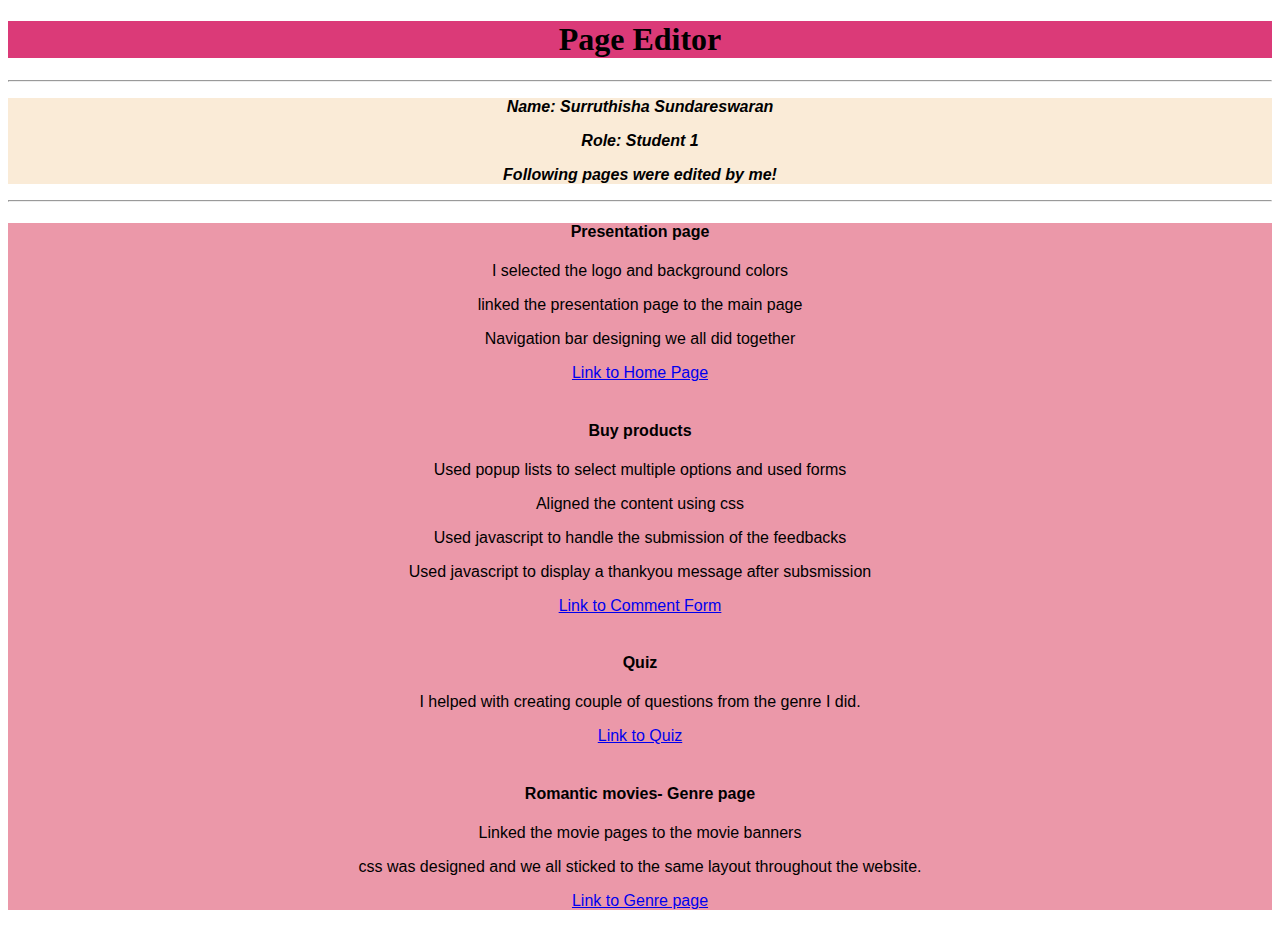
<file: Student_1/page_editor.html>
<!DOCTYPE html>
<html>
    <head>
        <title>Page Editor| Student 2</title>
        <style>
            body{
                text-align: center;
            }

            .content{
                background-color: rgb(235, 152, 169);
                font-family:'Segoe UI', Tahoma, Geneva, Verdana, sans-serif;
            }

            .intro{
                font-family: Arial, Helvetica, sans-serif;
                background-color: antiquewhite;
               
            }



        </style>
    </head>
    <body>
        <h1 style="background-color: rgb(219, 58, 120); font-family:'Times New Roman', Times, serif; ">Page Editor</h1>
        <hr></hr>
    <div class="intro">

       <b><i>
        <p>Name: Surruthisha Sundareswaran</p>
        <p>Role: Student 1</p>
        <p>Following pages were edited by me!</p>
        </i></b>

    </div>
        <hr></hr>

        <div class="content">
            <h4>Presentation page</h4>
            <p>I selected the logo and background colors</p>
            <p>linked the presentation page to the main page</p>
            <p>Navigation bar designing we all did together</p>
            <a href="#">Link to Home Page</a>
            <br>

            <br><h4>Buy products</h4>
            <p>Used popup lists to select multiple options and used forms</p>
            <p>Aligned the content using css</p>
            <p>Used javascript to handle the submission of the feedbacks</p>
            <p>Used javascript to display a thankyou message after subsmission</p>
            <a href="#">Link to Comment Form</a>
            <br>

            <br><h4>Quiz</h4>
            <p>I helped with creating couple of questions from the genre I did.</p>
            <a href="#">Link to Quiz</a>
            <br>

            <br><h4>Romantic movies- Genre page</h4>
            <p>Linked the movie pages to the movie banners</p>
            <p>css was designed and we all sticked to the same layout throughout the website.</p>
            <a href="#">Link to Genre page</a>  
            <br>

        </div>

    
    </body>
</html>
</file>
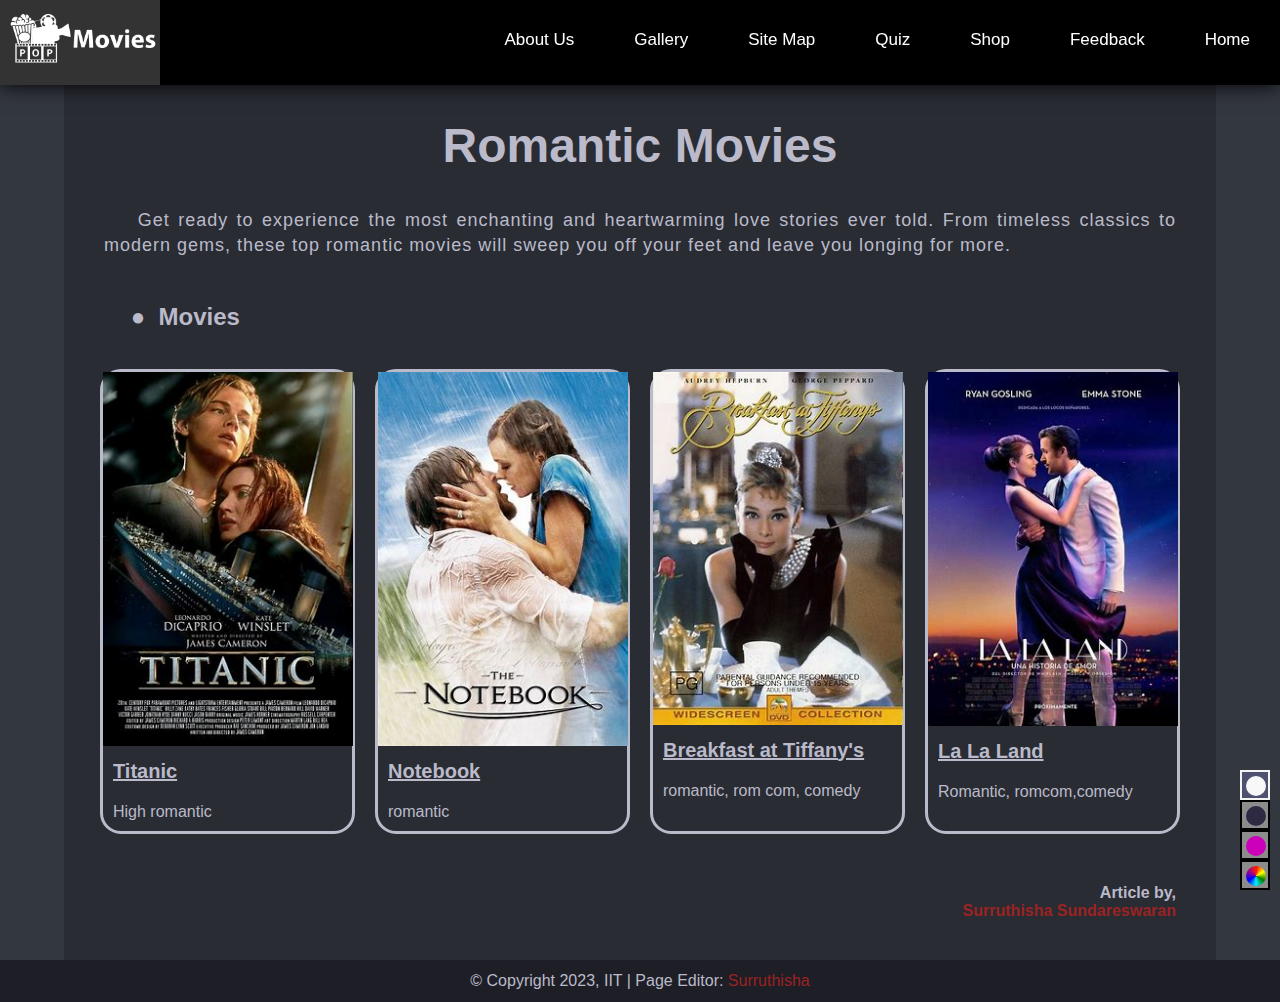
<file: Student_1/genre page folder/content.html>
<!doctype html>
<html>
<head>
	<meta charset="utf-8">
	<meta name="viewport" content="width=device-width, initial-scale=1.0">
    <title>Fantasy Movies</title>
    <link rel="icon" type="image/x-icon" href="../favicon.png">
	<link rel="stylesheet" type="text/css" href="style.css">
    <!-- Load an icon library to show a hamburger menu (bars) on small screens -->
	<link rel="stylesheet" href="https://cdnjs.cloudflare.com/ajax/libs/font-awesome/4.7.0/css/font-awesome.min.css">
</head>
<body data-theme="dark">
	<div class="topnav" id="myTopnav">
        <a class="topnav-logo" href="../index.html">
            <img style="max-height: 80px; padding: 0;" alt="logo" src= "../nav_bar_logo.png"></a>
        <a href="../../Student_2/homepage and feedback/Home.html">Home</a>
        <a href="../../Student_2/homepage and feedback/Feedback.html">Feedback</a>
        <a href="../shop/shop.html">Shop</a>
        <a href="../../Student_3/Quiz_details.html">Quiz</a>
        <a href="../../Student_4/Sitemap.html">Site Map</a>  
        <a href="../../Student_4/gallery.html">Gallery</a>
        <a href="../../Student_3/About_Us.html">About Us</a>   
        <a href="javascript:void(0);" class="icon" onclick="menuMobile()">
        <i class="fa fa-bars"></i>
        </a>
	</div>
	<div class="background">
	  <div class="container">
        <p><br></p><h1>Romantic  Movies</h1>
            <div class="parah"><br>
                &nbsp;&nbsp;&nbsp;&nbsp;Get ready to experience the most enchanting and heartwarming love stories ever told. From timeless classics to modern gems, these top  romantic movies will sweep you off your feet and leave you longing for more.
                <br><br>
            </div>
            <h2>&nbsp;&nbsp;&nbsp; ● &nbsp;Movies</h2><br>
        <div class="img-container">
            <div class="banner"> 
                <a href="../titanic movie content page/titanic.html"><img src="OIP.jpeg" alt="" width="250">
                <p style="font-size: 20px; font-weight: bold;">Titanic</p></a>
                <p>High romantic </p>
            </div>
            <div class="banner">
                <a href="../notebook movie content page/notebookcontent.html"><img src="notebook.jpeg" alt="" width="250">
                <p style="font-size: 20px; font-weight: bold;">Notebook</p></a>
                <p>romantic</p>
            </div>
            <div class="banner">
                <a href="../breakfast at Tiffany movie content page/breakfastatttiff.html"><img src="Tiffany.jpeg" alt="" width="250">
                <p style="font-size: 20px; font-weight: bold;">Breakfast at Tiffany's</p></a>
                <p>romantic, rom com, comedy</p>
            </div>
            <div class="banner">
                <a href="../lalaland movie content page/lalalandcontent.html"> <img src="laaaaa.jpeg" alt="xx" width="250">
                <p style="font-size: 20px; font-weight: bold;">La La Land</p></a>
                <p>Romantic, romcom,comedy</p>
            </div>
        </div>      
    <p style="text-align: right; font-weight: bold; padding: inherit;">Article by,<br><a style="text-decoration: none; color: #9B2323;" href="../page_editor.html">Surruthisha Sundareswaran</a></p>
    </div>
</div>
        <footer>
        <p>&copy; Copyright 2023, IIT | Page Editor: <a style="text-decoration: none; color: #9B2323;" href="../page_editor.html">Surruthisha</a></p>
    </footer>

	<!-- Theme switcher -->
    <div class="theme-switcher">
        <input class="input-theme" type="radio" id="switcher-light" name="theme-switcher" value="light" checked>
        <label class="theme-label" for="switcher-light">Light</label>
        <input  class="input-theme" type="radio" id="switcher-dark" name="theme-switcher" value="dark">
        <label class="theme-label" for="switcher-dark">Dark</label>
        <input  class="input-theme" type="radio" id="switcher-colorful" name="theme-switcher" value="colorful">
        <label class="theme-label" for="switcher-colorful">Colorful</label>
        <input  class="input-theme" type="radio" id="switcher-random" name="theme-switcher" value="random">
        <label class="theme-label" for="switcher-random">Random</label>
    </div>
    <script src="script.js"></script> 
</body>
</html>
</file>
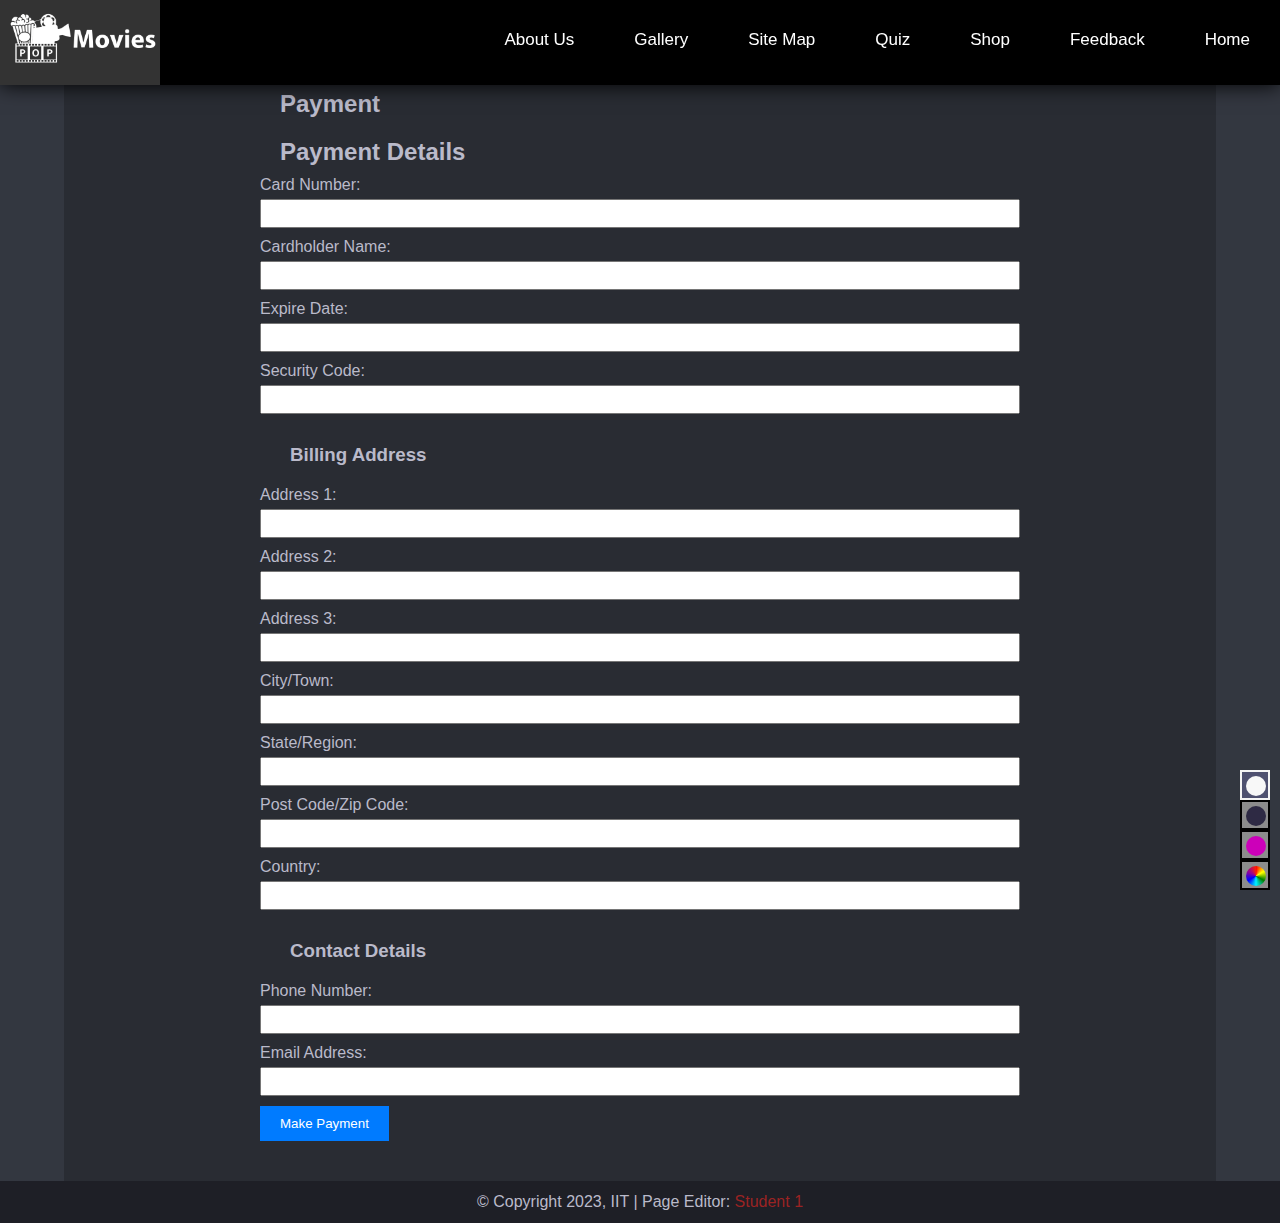
<file: Student_1/shop/payment.html>
<!doctype html>
<html>
<head>
    <meta charset="utf-8">
    <meta name="viewport" content="width=device-width, initial-scale=1.0">
    <title>Pop Movies Merch Store - Order Summary</title>
    <link rel="icon" type="image/x-icon" href="../favicon.png">
    <link rel="stylesheet" type="text/css" href="style.css">
  <style>
    /* Your existing CSS styles here */

    /* Additional styles for the form page */
    .form-container {
      max-width: 800px;
      margin: 0 auto;
      text-align: left;
      padding: 20px;
    }

    .form-container h2 {
      margin-bottom: 10px;
    }

    .form-container label {
      display: block;
      margin-bottom: 5px;
    }

    .form-container input[type="text"],
    .form-container input[type="number"],
    .form-container input[type="email"] {
      width: 100%;
      padding: 5px;
      margin-bottom: 10px;
    }

    .form-container button {
      background-color: #007bff;
      color: white;
      border: none;
      padding: 10px 20px;
      cursor: pointer;
    }

    .form-container .popup {
      display: inline-block;
      position: relative;
    }

    .form-container .popup-content {
      display: none;
      position: absolute;
      z-index: 1;
      top: 20px;
      left: 0;
      background-color: #f9f9f9;
      min-width: 200px;
      padding: 10px;
    }

    .form-container .popup:hover .popup-content {
      display: block;
    }
  </style>
    
</head>
<body data-theme="dark">
  <div class="topnav" id="myTopnav">
        <a class="topnav-logo" href="../index.html">
            <img style="max-height: 80px; padding: 0;" alt="logo" src= "../nav_bar_logo.png"></a>
        <a href="../../Student_2/homepage and feedback/Home.html">Home</a>
        <a href="../../Student_2/homepage and feedback/Feedback.html">Feedback</a>
        <a href="../shop/shop.html">Shop</a>
        <a href="../../Student_3/Quiz_details.html">Quiz</a>
        <a href="../../Student_4/Sitemap.html">Site Map</a>  
        <a href="../../Student_4/gallery.html">Gallery</a>
        <a href="../../Student_3/About_Us.html">About Us</a>    
        <a href="javascript:void(0);" class="icon" onclick="menuMobile()">
        <i class="fa fa-bars"></i>
        </a>
	</div>
    <div class="background">
        <!--go to top-->
        <button onclick="topFunction()" id="toTopBtn" title="Go to top">&#129093;</button>
      <div class="container">
          <div class="form-container">
              <h2>Payment</h2>
              <h2 style="margin-top: 20px;">Payment Details</h2>
              <form>
                  <label for="cardNumber">Card Number:</label>
                  <input type="text" id="cardNumber" required>
                  
                  <label for="cardholderName">Cardholder Name:</label>
                  <input type="text" id="cardholderName" required>
                  
                  <label for="expireDate">Expire Date:</label>
                  <input type="text" id="expireDate" required>
                  
                  <label for="securityCode">Security Code:</label>
                  <input type="text" id="securityCode" required>
                  
                  <h3 style="margin-top: 20px;">Billing Address</h3>
                  <label for="address1">Address 1:</label>
                  <input type="text" id="address1" required>
                  
                  <label for="address2">Address 2:</label>
                  <input type="text" id="address2">
                  
                  <label for="address3">Address 3:</label>
                  <input type="text" id="address3">
                  
                  <label for="city">City/Town:</label>
                  <input type="text" id="city" required>
                  
                  <label for="state">State/Region:</label>
                  <input type="text" id="state" required>
                  
                  <label for="postcode">Post Code/Zip Code:</label>
                  <input type="text" id="postcode" required>
                  
                  <label for="country">Country:</label>
                  <input type="text" id="country" required>
                                    
                  <h3 style="margin-top: 20px;">Contact Details</h3>
                  <label for="phone">Phone Number:</label>
                  <input type="text" id="phone" required>
                  
                  <label for="email">Email Address:</label>
                  <input type="email" id="email" required>
                  
                  <button type="submit">Make Payment</button>
              </form>
              
            </div>
      </div>
        <footer>
        <!--footer-->
        <p>&copy; Copyright 2023, IIT | Page Editor: <a style="text-decoration: none; color: #9B2323;" href="../page_editor.html">Student 1</a></p>
    </footer>
    </div>
    <!-- Theme switcher -->
    <div class="theme-switcher">
        <input class="input-theme" type="radio" id="switcher-light" name="theme-switcher" value="light" checked>
        <label class="theme-label" for="switcher-light">Light</label>
        <input  class="input-theme" type="radio" id="switcher-dark" name="theme-switcher" value="dark">
        <label class="theme-label" for="switcher-dark">Dark</label>
        <input  class="input-theme" type="radio" id="switcher-colorful" name="theme-switcher" value="colorful">
        <label class="theme-label" for="switcher-colorful">Colorful</label>
        <input  class="input-theme" type="radio" id="switcher-random" name="theme-switcher" value="random">
        <label class="theme-label" for="switcher-random">Random</label>
    </div>
  </div>
  <script src="script.js"></script>
</body>
</html>
</file>
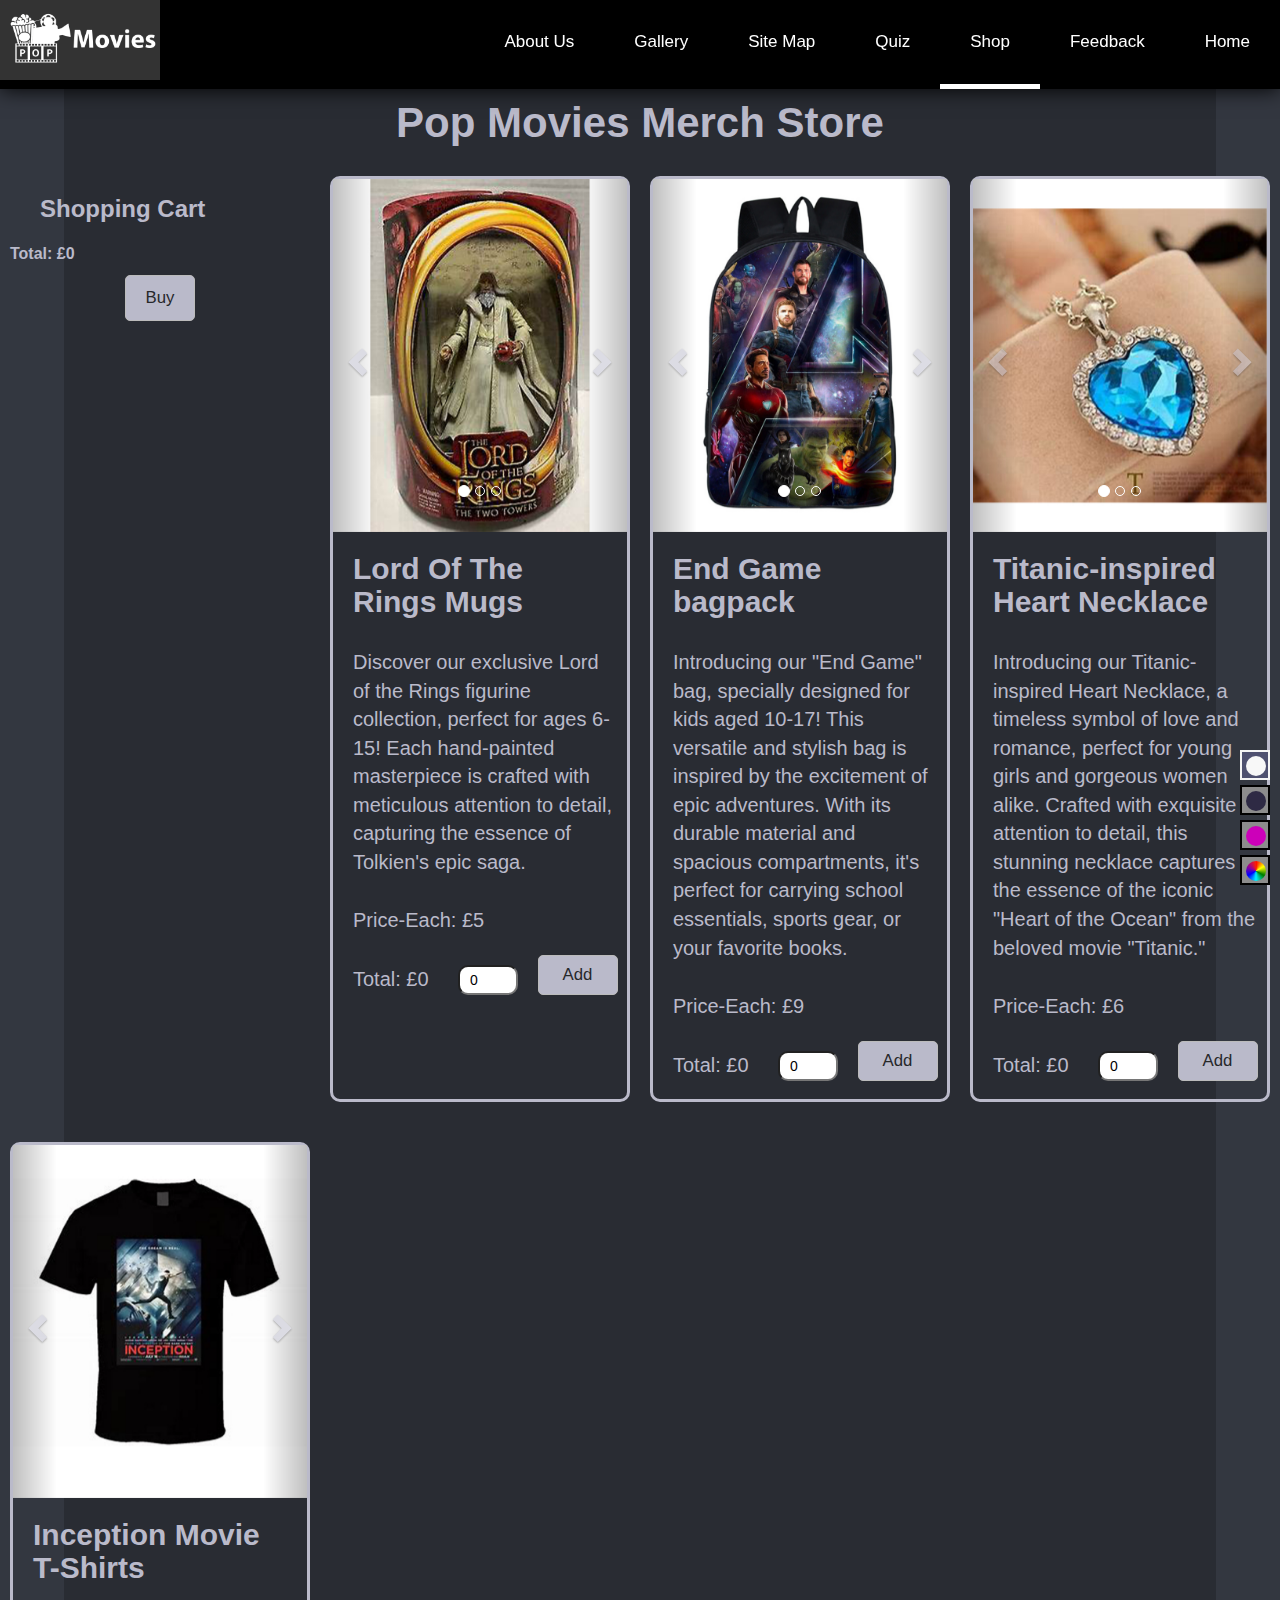
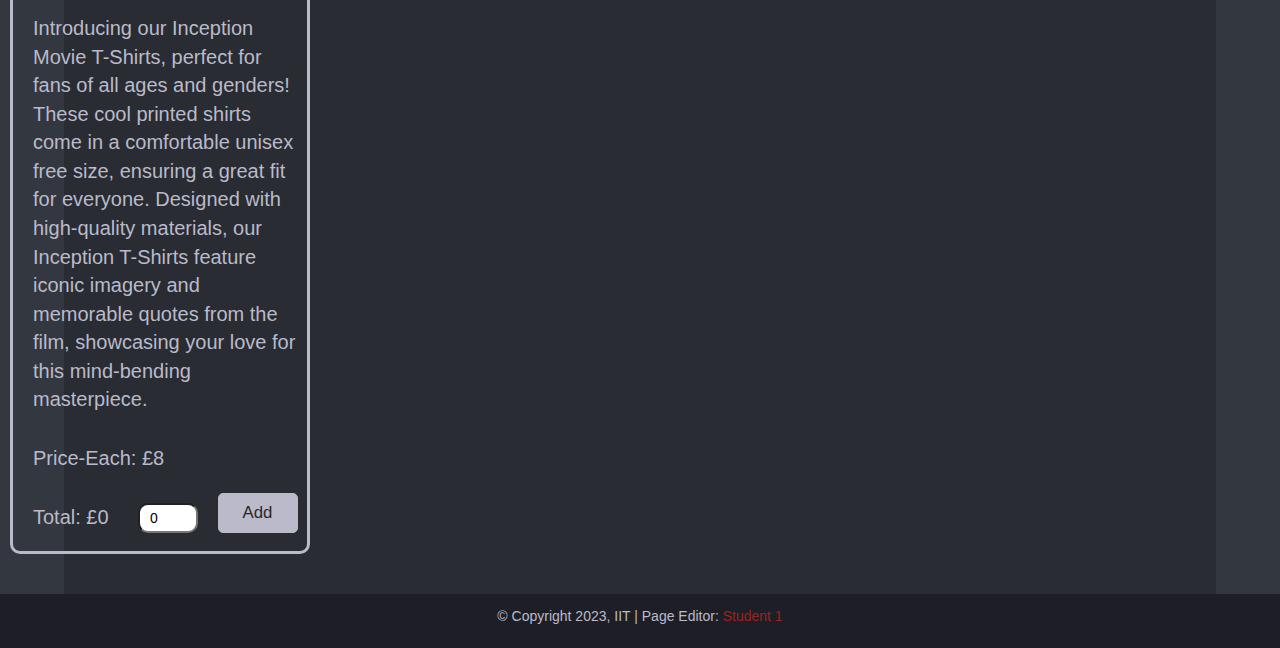
<file: Student_1/shop/shop.html>
<!DOCTYPE html>
<html>
<head>
    <meta charset="utf-8">
    <meta name="viewport" content="width=device-width, initial-scale=1.0">
    <title>Store</title>
    <link rel="icon" type="image/x-icon" href="../favicon.png">
    <link rel="stylesheet" href="https://maxcdn.bootstrapcdn.com/bootstrap/3.4.1/css/bootstrap.min.css">
    <script src="https://ajax.googleapis.com/ajax/libs/jquery/3.6.4/jquery.min.js"></script>
    <script src="https://maxcdn.bootstrapcdn.com/bootstrap/3.4.1/js/bootstrap.min.js"></script>
    <link rel="stylesheet" type="text/css" href="style.css">
</head>
<body data-theme="dark">
    <div class="topnav" id="myTopnav">
        <a class="topnav-logo" href="../index.html">
            <img style="max-height: 80px; padding: 0;" alt="logo" src= "../nav_bar_logo.png"></a>
        <a href="../../Student_2/homepage and feedback/Home.html">Home</a>
        <a href="../../Student_2/homepage and feedback/Feedback.html">Feedback</a>
        <a class="active" href="../shop/shop.html">Shop</a>
        <a href="../../Student_3/Quiz_details.html">Quiz</a>
        <a href="../../Student_4/Sitemap.html">Site Map</a>  
        <a href="../../Student_4/gallery.html">Gallery</a>
        <a href="../../Student_3/About_Us.html">About Us</a>    
        <a href="javascript:void(0);" class="icon" onclick="menuMobile()">
        <i class="fa fa-bars"></i>
        </a>
	</div>
    <div class="background">
        <!--go to top-->
        <button onclick="topFunction()" id="toTopBtn" title="Go to top">&#129093;</button>
      <div class="container">
          <h1>Pop Movies Merch Store</h1>
          <br>
          <div class="product-container">
              <!--cart-->
            <div id="cart">
              <h3>Shopping Cart</h3>
              <ul id="cartItems"></ul>
              <p style="text-align: left; font-size: 16px; font-weight: bold;" id="total">Total: £0</p>
                <button class="btn" onclick="window.location.href = 'payment.html';">Buy</button>
            </div>
              <!--products-->
              <div class="product">
                  <div id="item0" class="carousel slide" data-ride="carousel">
                    <!-- Indicators -->
                    <ol class="carousel-indicators">
                      <li data-target="#item0" data-slide-to="0" class="active"></li>
                      <li data-target="#item0" data-slide-to="1"></li>
                        <li data-target="#item0" data-slide-to="2"></li>
                    </ol>

                    <!-- Wrapper for slides -->
                    <div class="carousel-inner">
                      <div class="item active">
                        <img src="lotr figurings/lordof.jpg" alt="type1" name="1" style="width:100%;">
                      </div>

                      <div class="item">
                        <img src="lotr figurings/lotr1.jpg" alt="type2" name="2" style="width:100%;">
                      </div>
                        <div class="item">
                        <img src="lotr figurings/lotr3.jpg" alt="type3" name="3" style="width:100%;">
                      </div>
                    </div>

                    <!-- Left and right controls -->
                    <a class="left carousel-control" href="#item0" data-slide="prev">
                      <span class="glyphicon glyphicon-chevron-left"></span>
                      <span class="sr-only">Previous</span>
                    </a>
                    <a class="right carousel-control" href="#item0" data-slide="next">
                      <span class="glyphicon glyphicon-chevron-right"></span>
                      <span class="sr-only">Next</span>
                    </a>
                  </div>
                  <h2>Lord Of The Rings Mugs</h2>
                  <p>Discover our exclusive Lord of the Rings figurine collection, perfect for ages 6-15! Each hand-painted masterpiece is crafted with meticulous attention to detail, capturing the essence of Tolkien's epic saga.</p>
                  <!--change price here-->
                  <p id="price">Price-Each: £5</p>
                  <div class="quentity">
                      <p>Total: £0</p>
                      <input type="number" min="0" max="10" value="0" onchange="updateTotal(this)">
                      <button class="btn" style="width: 80px; height: 40px; padding: 5px;" onclick="addToCart()">Add</button>
                  </div>
              </div>
              <div class="product">
                  <div id="item1" class="carousel slide" data-ride="carousel">
                    <!-- Indicators -->
                    <ol class="carousel-indicators">
                      <li data-target="#item1" data-slide-to="0" class="active"></li>
                      <li data-target="#item1" data-slide-to="1"></li>
                      <li data-target="#item1" data-slide-to="2"></li>
                    </ol>

                    <!-- Wrapper for slides -->
                    <div class="carousel-inner">
                      <div class="item active">
                        <img src="end game bags/marval bag1.jpg" alt="Badges" name="1" style="width:100%;">
                      </div>

                      <div class="item">
                        <img src="end game bags/marvalbag2.jpg" alt="Badges" name="2" style="width:100%;">
                      </div>

                      <div class="item">
                        <img src="end game bags/marvalbag3.jpg" alt="Badges" name="3" style="width:100%;">
                      </div>
                    </div>

                    <!-- Left and right controls -->
                    <a class="left carousel-control" href="#item1" data-slide="prev">
                      <span class="glyphicon glyphicon-chevron-left"></span>
                      <span class="sr-only">Previous</span>
                    </a>
                    <a class="right carousel-control" href="#item1" data-slide="next">
                      <span class="glyphicon glyphicon-chevron-right"></span>
                      <span class="sr-only">Next</span>
                    </a>
                  </div>
                  <h2>End Game bagpack</h2>
                  <p>Introducing our "End Game" bag, specially designed for kids aged 10-17! This versatile and stylish bag is inspired by the excitement of epic adventures. With its durable material and spacious compartments, it's perfect for carrying school essentials, sports gear, or your favorite books.</p>
                  <p id="price">Price-Each: £9</p>
                  <div class="quentity">
                      <p>Total: £0</p>
                      <input type="number" min="0" max="10" value="0" onchange="updateTotal(this)">
                      <button class="btn" style="width: 80px; height: 40px; padding: 5px;" onclick="addToCart()">Add</button>
                  </div>
              </div>
              <div class="product">
                  <div id="item2" class="carousel slide" data-ride="carousel">
                    <!-- Indicators -->
                    <ol class="carousel-indicators">
                      <li data-target="#item2" data-slide-to="0" class="active"></li>
                      <li data-target="#item2" data-slide-to="1"></li>
                      <li data-target="#item2" data-slide-to="2"></li>
                    </ol>

                    <!-- Wrapper for slides -->
                    <div class="carousel-inner">
                      <div class="item active">
                        <img src="titanic necklace/necklace1.jpg" alt="Badges" name="1" style="width:100%;">
                      </div>

                      <div class="item">
                        <img src="titanic necklace/necklace2.jpg" alt="Badges" name="2" style="width:100%;">
                      </div>

                      <div class="item">
                        <img src="titanic necklace/necklace3.jpg" alt="Badges" name="3" style="width:100%;">
                      </div>
                    </div>

                    <!-- Left and right controls -->
                    <a class="left carousel-control" href="#item2" data-slide="prev">
                      <span class="glyphicon glyphicon-chevron-left"></span>
                      <span class="sr-only">Previous</span>
                    </a>
                    <a class="right carousel-control" href="#item2" data-slide="next">
                      <span class="glyphicon glyphicon-chevron-right"></span>
                      <span class="sr-only">Next</span>
                    </a>
                  </div>
                  <h2>Titanic-inspired Heart Necklace</h2>
                  <p>Introducing our Titanic-inspired Heart Necklace, a timeless symbol of love and romance, perfect for young girls and gorgeous women alike. Crafted with exquisite attention to detail, this stunning necklace captures the essence of the iconic "Heart of the Ocean" from the beloved movie "Titanic."</p>
                  <p id="price">Price-Each: £6</p>
                  <div class="quentity">
                      <p>Total: £0</p>
                      <input type="number" min="0" max="10" value="0" onchange="updateTotal(this)">
                      <button class="btn" style="width: 80px; height: 40px; padding: 5px;" onclick="addToCart()">Add</button>
                  </div>
              </div>
              <div class="product">
                <div id="item3" class="carousel slide" data-ride="carousel">
                    <!-- Indicators -->
                    <ol class="carousel-indicators">
                      <li data-target="#item3" data-slide-to="0" class="active"></li>
                      <li data-target="#item3" data-slide-to="1"></li>
                      <li data-target="#item3" data-slide-to="2"></li>
                    </ol>

                    <!-- Wrapper for slides -->
                    <div class="carousel-inner">
                      <div class="item active">
                        <img src="inception tshirt/tshirt1.jpg" alt="Badges" name="1" style="width:100%;">
                      </div>

                      <div class="item">
                        <img src="inception tshirt/tshirt2.jpg" alt="Badges" name="2" style="width:100%;">
                      </div>

                      <div class="item">
                        <img src="inception tshirt/tshirt3.jpg" alt="Badges" name="3" style="width:100%;">
                      </div>
                    </div>

                    <!-- Left and right controls -->
                    <a class="left carousel-control" href="#item3" data-slide="prev">
                      <span class="glyphicon glyphicon-chevron-left"></span>
                      <span class="sr-only">Previous</span>
                    </a>
                    <a class="right carousel-control" href="#item3" data-slide="next">
                      <span class="glyphicon glyphicon-chevron-right"></span>
                      <span class="sr-only">Next</span>
                    </a>
                  </div>
                  <h2>Inception Movie T-Shirts</h2>
                  <p>Introducing our Inception Movie T-Shirts, perfect for fans of all ages and genders! These cool printed shirts come in a comfortable unisex free size, ensuring a great fit for everyone. Designed with high-quality materials, our Inception T-Shirts feature iconic imagery and memorable quotes from the film, showcasing your love for this mind-bending masterpiece.</p>
                  <p id="price">Price-Each: £8</p>
                  <div class="quentity">
                      <p>Total: £0</p>
                      <input type="number" min="0" max="10" value="0" onchange="updateTotal(this)">
                      <button class="btn" style="width: 80px; height: 40px; padding: 5px;" onclick="addToCart()">Add</button>
                  </div>
              </div>
          </div>
        </div>
      <footer>
        <!--footer-->
        <p>&copy; Copyright 2023, IIT | Page Editor: <a style="text-decoration: none; color: #9B2323;" href="../page_editor.html">Student 1</a></p>
    </footer>
  </div>
<!-- Theme switcher -->
    <div class="theme-switcher">
        <input class="input-theme" type="radio" id="switcher-light" name="theme-switcher" value="light" checked>
        <label class="theme-label" for="switcher-light">Light</label>
        <input  class="input-theme" type="radio" id="switcher-dark" name="theme-switcher" value="dark">
        <label class="theme-label" for="switcher-dark">Dark</label>
        <input  class="input-theme" type="radio" id="switcher-colorful" name="theme-switcher" value="colorful">
        <label class="theme-label" for="switcher-colorful">Colorful</label>
        <input  class="input-theme" type="radio" id="switcher-random" name="theme-switcher" value="random">
        <label class="theme-label" for="switcher-random">Random</label>
    </div>
  <script src="script.js"></script>
    <script>
        function addToCart() {
            // Get the parent element (the .product div) of the clicked button
            const productDiv = event.target.closest('.product');

            // Get the quantity input element
            const quantityInput = productDiv.querySelector('input');

            // Get the quantity value as an integer
            const quantity1 = parseInt(quantityInput.value);
            

            if (quantity1 > 0) {
                // Get the relevant h2 element inside the .product div
                const productName = productDiv.querySelector('h2').textContent;

                const productImage = getActiveSlideImageNumber(productDiv);
                const quantity = quantity1;
                
                // Get the "Price-Each" paragraph element
                const priceEachParagraph = productDiv.querySelector('#price');

                // Extract the price value from the paragraph text
                const priceEachText = priceEachParagraph.textContent;
                const price = parseInt(priceEachText.split('£')[1].trim())*quantity;
                

                // Create a cart item object
                const cartItem = {
                    name: productName,
                    image: productImage,
                    quantity: quantity,
                    price: price
                };

                // Add the cart item to the cartItems array
                cartItems.push(cartItem);

                // Update the cart display
                updateCartDisplay();
            } else {
                alert("choose quentity!");
            }
        }
        
        // Function to get the price of each item
        function getPriceEach(productDiv) {
            // Get the "Price-Each" paragraph element
            const priceEachParagraph = productDiv.querySelector('#price');

            // Extract the price value from the paragraph text
            const priceEachText = priceEachParagraph.textContent;
            const priceValue = parseInt(priceEachText.split('£')[1].trim());
            return priceValue;
        }

        // Function to update the Total price as the quantity changes
        function updateTotal(productInput) {
            // Get the parent element (the .product div) of the quantity input
            const productDiv = productInput.closest('.product');

            // Get the price of each item
            const priceEach = getPriceEach(productDiv);
            // Get the quantity value as an integer
            const quantity = parseInt(productInput.value);

            // Calculate the total price
            const totalPrice = priceEach * quantity;

            // Get the "Total" paragraph element
            const totalParagraph = productDiv.querySelector('.quentity p:nth-child(1)');

            // Update the Total price text
            totalParagraph.textContent = `Total: £${totalPrice.toFixed(2)}`;
        }

        // Function to update the cart display
        function updateCartDisplay() {
          const cartItemsList = document.getElementById("cartItems");
          cartItemsList.innerHTML = "";

            let totalAllValue = 0;
            // Get the "Total" paragraph element
            const totalAll = document.getElementById("total");
            const p =0;
            // Update the Total price text
            totalAll.textContent = `Total: £${p.toFixed(2)}`;
            
          // Loop through the cartItems array and create list items to display cart details
          cartItems.forEach((item, index) => {
            const listItem = document.createElement("li");
            listItem.textContent = `${item.name} | type ${item.image} | Quantity: ${item.quantity} | Price: £${item.price}`;


            const totalAllPrice = totalAllValue+item.price;
            totalAllValue=totalAllPrice;
              
            // Update the Total price text
            totalAll.textContent = `Total: £${totalAllPrice.toFixed(2)}`;

            // Create a "Remove" button for each cart item
            const removeButton = document.createElement("button");
            removeButton.textContent = "Remove";
            removeButton.classList.add("btn", "btn-danger", "btn-sm");
            removeButton.style="width: 80px; height: 40px; padding: 5px; font-size: 18px; margin:5px;";

            // Add an event listener to the "Remove" button to handle item removal
            removeButton.addEventListener("click", () => {
              // Remove the item from the cartItems array
              cartItems.splice(index, 1);
              // Update the cart display after item removal
              updateCartDisplay();
            });

            listItem.appendChild(removeButton);
            cartItemsList.appendChild(listItem);
          });
        }
        // Sample cart items array to hold the cart items
        const cartItems = [];

        // Function to get the active slide image number from the carousel of a specific product
        function getActiveSlideImageNumber(productDiv) {
          // Get the active carousel item (the .item div with the .active class)
          const activeCarouselItem = productDiv.querySelector('.carousel-inner .item.active');

          // Get the active image ID (assuming the ID attribute of the image element is the image number)
          const activeImageID = activeCarouselItem.querySelector('img').getAttribute('name');

          // Parse the image ID to an integer and return it
          return parseInt(activeImageID);
        }

        // Rest of your JavaScript code

    </script>
</body>
</html>
</file>
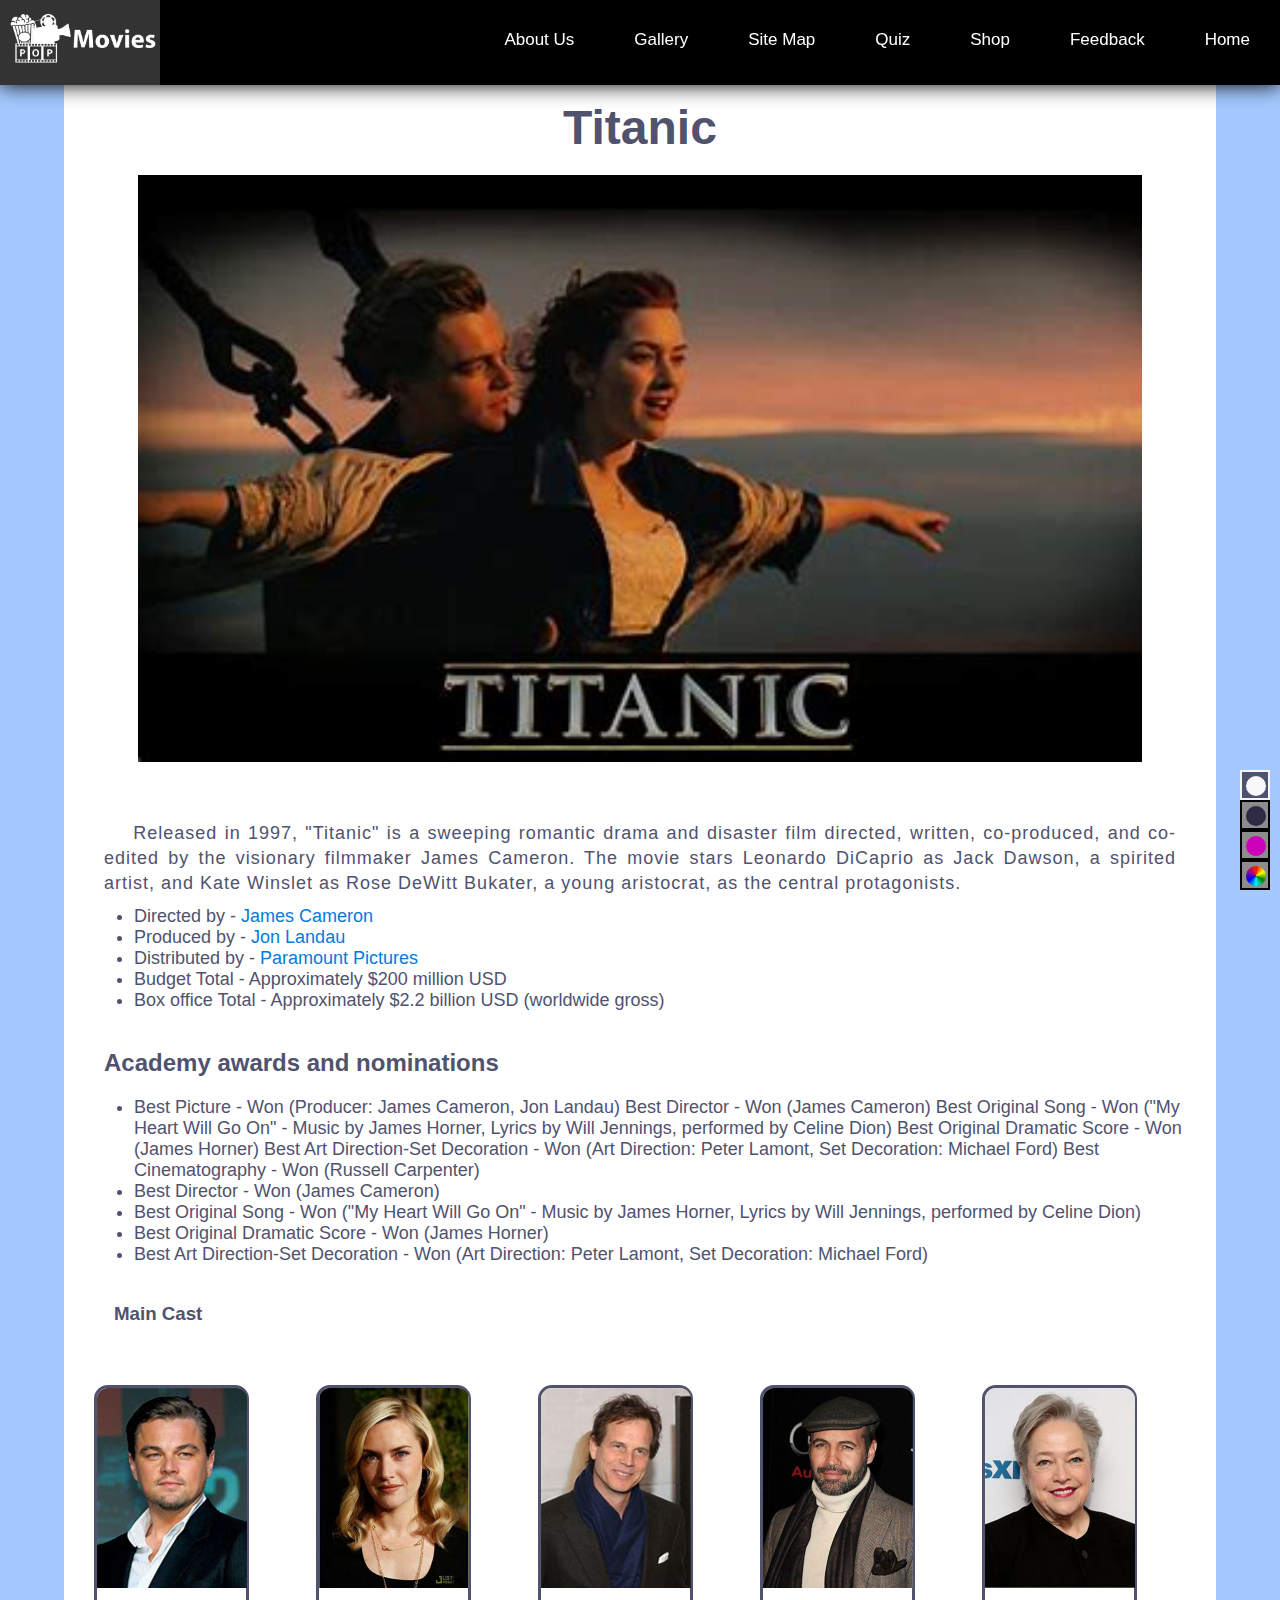
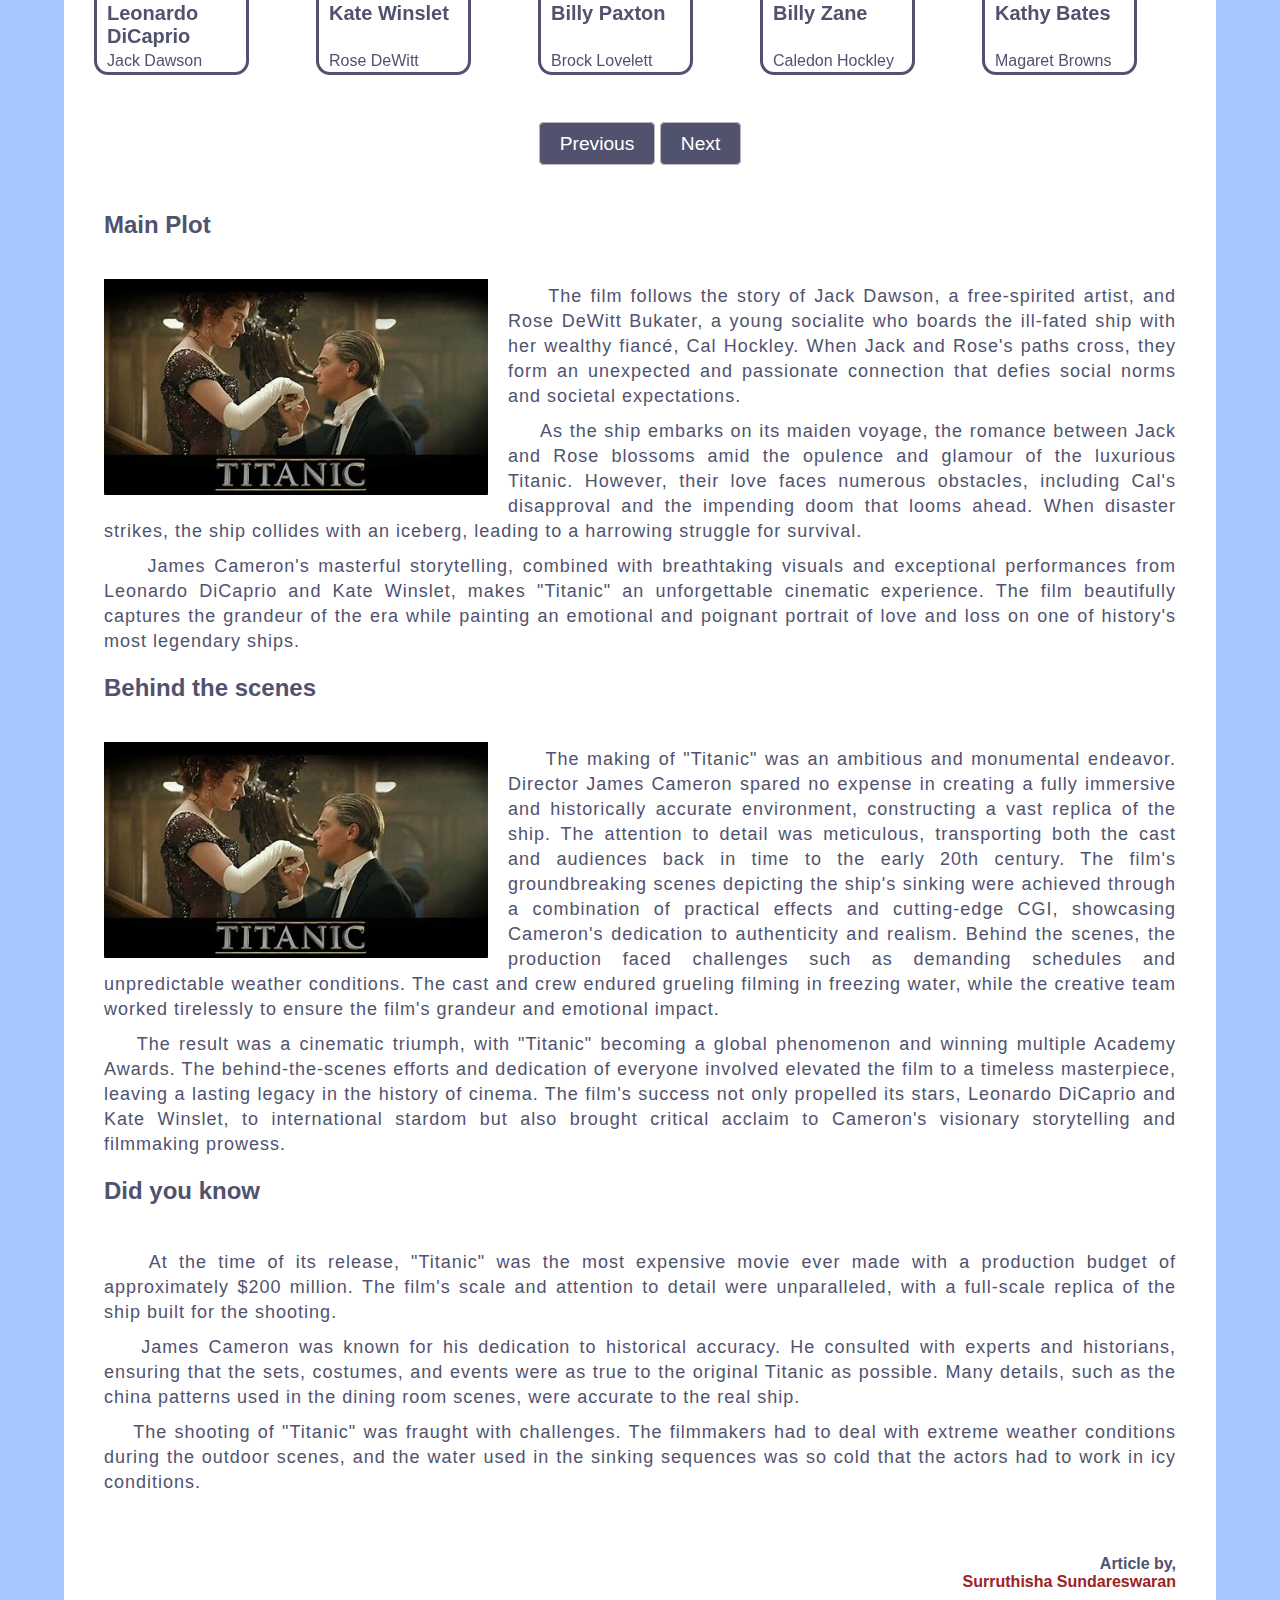
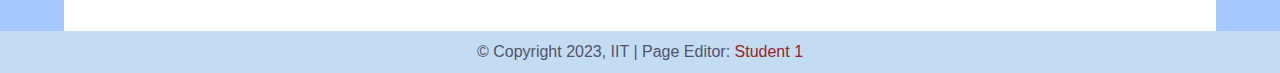
<file: Student_1/titanic movie content page/titanic.html>
<!doctype html>
<html>
<head>
    <meta charset="utf-8">
    <meta name="viewport" content="width=device-width, initial-scale=1.0">
    <title>Titanic</title>
    <link rel="icon" type="image/x-icon" href="../favicon.png">
    <link rel="stylesheet" type="text/css" href="style.css">
	<!-- Load an icon library to show a hamburger menu (bars) on small screens -->
	<link rel="stylesheet" href="https://cdnjs.cloudflare.com/ajax/libs/font-awesome/4.7.0/css/font-awesome.min.css">
</head>

<body data-theme="light">
    <div class="topnav" id="myTopnav">
        <a class="topnav-logo" href="../index.html">
            <img style="max-height: 80px; padding: 0;" alt="logo" src= "../nav_bar_logo.png"></a>
        <a href="../../Student_2/homepage and feedback/Home.html">Home</a>
        <a href="../../Student_2/homepage and feedback/Feedback.html">Feedback</a>
        <a href="../shop/shop.html">Shop</a>
        <a href="../../Student_3/Quiz_details.html">Quiz</a>
        <a href="../../Student_4/Sitemap.html">Site Map</a>  
        <a href="../../Student_4/gallery.html">Gallery</a>
        <a href="../../Student_3/About_Us.html">About Us</a>        
        <a href="javascript:void(0);" class="icon" onclick="menuMobile()">
        <a href="javascript:void(0);" class="icon" onclick="menuMobile()">
        <i class="fa fa-bars"></i>
        </a>
	</div>
    <div class="background">
        <!--go to top-->
        <button onclick="topFunction()" id="toTopBtn" title="Go to top">&#129093;</button>
         <div class="container">
             <h1>Titanic</h1>
             <picture class="main-image">
                <source srcset="img/LOTR/LOTR_m.png" media="(max-width: 900px)">
                <img class="main-image" src="aaaaa.jpeg" alt="Titanic poster">
             </picture>
             <div class="parah"><br>&nbsp;&nbsp;&nbsp;&nbsp;Released in 1997, "Titanic" is a sweeping romantic drama and disaster film directed, written, co-produced, and co-edited by the visionary filmmaker James Cameron. The movie stars Leonardo DiCaprio as Jack Dawson, a spirited artist, and Kate Winslet as Rose DeWitt Bukater, a young aristocrat, as the central protagonists.</div>
             <ul>
                <li>Directed by - <wow-tooltip class="tooltip"><div class="tooltip__label" aria-describedby="tooltip-demo-content" data-tooltip-placeholder>James Cameron </div> <div class="tooltip-dropdown" data-tooltip-dropdown> <div role="tooltip" class="tooltip-dropdown__content"><img class="tooltip-img" src="jamescam.jpeg" alt="Peter Jackson"> &nbsp;&nbsp;&nbsp;&nbsp; James cameron is James Cameron, a visionary filmmaker and explorer, is renowned for his groundbreaking work in the world of cinema. Born on August 16, 1954, in  Canada, Cameron's passion for storytelling and technology has left an indelible mark on the film industry.</div></div></wow-tooltip></li>
                 <li>Produced by - <wow-tooltip class="tooltip"><div class="tooltip__label" aria-describedby="tooltip-demo-content" data-tooltip-placeholder>Jon Landau</div> <div class="tooltip-dropdown" data-tooltip-dropdown> <div role="tooltip" class="tooltip-dropdown__content"><img class="tooltip-img" src="jonlandau.jpeg" alt="Peter Jackson"> &nbsp;&nbsp;&nbsp;&nbsp; Jon Landau is a prominent film producer known for his exceptional work in the entertainment industry. Born on July 23, 1960, in New York City, Landau has made significant contributions to some of the most acclaimed and visually stunning films in Hollywood history.Throughout his illustrious career, Jon Landau's dedication to pushing the boundaries of technology and cinematic excellence has earned him numerous awards and accolades. His visionary approach to filmmaking continues to leave a lasting impact on audiences worldwide, making him a revered figure in the realm of entertainment. As a highly regarded film producer and industry veteran, Jon Landau's creative endeavors and commitment to storytelling continue to inspire and shape the landscape of modern cinema.</div></div></wow-tooltip></li>
                 <li>Distributed by - <wow-tooltip class="tooltip"><div class="tooltip__label" aria-describedby="tooltip-demo-content" data-tooltip-placeholder>Paramount Pictures</div> <div class="tooltip-dropdown" data-tooltip-dropdown> <div role="tooltip" class="tooltip-dropdown__content"><img class="tooltip-img" src="paramount.jpg" alt="Paramount-pictures"> &nbsp;&nbsp;&nbsp;&nbsp; Paramount Pictures Corporation is an American film and television production and distribution company and the namesake division of Paramount Global (formerly ViacomCBS). It is the fifth-oldest film studio in the world,[1] the second-oldest film studio in the United States (behind Universal Pictures), and the sole member of the "Big Five" film studios located within the city limits of Los Angeles.In 1916, film producer Adolph Zukor put 24 actors and actresses under contract and honored each with a star on the logo.[3] In 1967, the number of stars was reduced to 22 and their hidden meaning was dropped. In 2014, Paramount Pictures became the first major Hollywood studio to distribute all of its films in digital form only.[4] The company's headquarters and studios are located at 5555 Melrose Avenue, Hollywood, California.</div></div></wow-tooltip></li>
                    <li>Budget	Total  - Approximately $200 million USD</li>
                    <li>Box office	Total  - Approximately $2.2 billion USD (worldwide gross)</li>
                </ul>
                <br>

                    <h2>Academy awards and nominations</h2>
             <ul>
                        <li>Best Picture - Won (Producer: James Cameron, Jon Landau)

                            Best Director - Won (James Cameron)
                            
                            Best Original Song - Won ("My Heart Will Go On" - Music by James Horner, Lyrics by Will Jennings, performed by Celine Dion)
                            
                            Best Original Dramatic Score - Won (James Horner)
                            
                            Best Art Direction-Set Decoration - Won (Art Direction: Peter Lamont, Set Decoration: Michael Ford)
                            
                            Best Cinematography - Won (Russell Carpenter)</li>
                        <li>Best Director - Won (James Cameron)</li>
                        <li>Best Original Song - Won ("My Heart Will Go On" - Music by James Horner, Lyrics by Will Jennings, performed by Celine Dion) </li>
                        <li>Best Original Dramatic Score - Won (James Horner)</li>
                       <li>Best Art Direction-Set Decoration - Won (Art Direction: Peter Lamont, Set Decoration: Michael Ford)</li>    
                    </ul>
             <br>
             <h3>Main Cast</h3>
             <div id="demo">
                <div class="container-owl">
                    <div class="row">
                        <div class="span12">
                            <div id="owl-demo" class="cast-carousal">
                                <div class="item">
                                    <div class="cast"> 
                                        <img src="leonardo.png" alt="Leonardo DiCaprio" width="150">
                                        <p class="cast-p">Leonardo DiCaprio</p>
                                        <div class="cast-chara">Jack Dawson</div>
                                    </div>
                                </div>
                                <div class="item">
                                    <div class="cast"> 
                                        <img src="kate.png" alt="kate" width="150">
                                        <p class="cast-p">Kate Winslet</p>
                                        <div class="cast-chara">Rose DeWitt</div>
                                    </div>
                                </div>
                                <div class="item">
                                    <div class="cast"> 
                                        <img src="oml.png" alt="Billy Paxton" width="150">
                                        <p class="cast-p">Billy Paxton</p>
                                        <div class="cast-chara">Brock Lovelett</div>

                                    </div>
                                </div>
                                <div class="item">
                                    <div class="cast"> 
                                        <img src="billyboi.png" alt="Billy zane" width="150">
                                        <p class="cast-p">Billy Zane</p>
                                        <div class="cast-chara">Caledon Hockley</div>
                                    </div>
                                </div>
                                <div class="item">
                                    <div class="cast"> 
                                        <img src="Katiebatie.png" alt="Kathy Bates" width="150">
                                        <p class="cast-p">Kathy Bates</p>
                                        <div class="cast-chara">Magaret Browns</div>
                                    </div>
                                </div>
                            </div>
                            <br>
                            <div class="customNavigation">
                                <a class="btn prev">Previous</a>
                                <a class="btn next">Next</a>
                            </div>
                            <br>
                        </div>
                    </div>
                </div>
             </div>
             <br>
             <!--the plot-->
             <h2>Main Plot</h2>
             <img class="sub-image" src= "titanic2.jpeg" alt="pic">
             <div class="parah"><br>&nbsp;&nbsp;&nbsp;&nbsp; The film follows the story of Jack Dawson, a free-spirited artist, and Rose DeWitt Bukater, a young socialite who boards the ill-fated ship with her wealthy fiancé, Cal Hockley. When Jack and Rose's paths cross, they form an unexpected and passionate connection that defies social norms and societal expectations.</div>
             <div class="parah">&nbsp;&nbsp;&nbsp;&nbsp; As the ship embarks on its maiden voyage, the romance between Jack and Rose blossoms amid the opulence and glamour of the luxurious Titanic. However, their love faces numerous obstacles, including Cal's disapproval and the impending doom that looms ahead. When disaster strikes, the ship collides with an iceberg, leading to a harrowing struggle for survival.</div>
             <div class="parah">&nbsp;&nbsp;&nbsp;&nbsp; James Cameron's masterful storytelling, combined with breathtaking visuals and exceptional performances from Leonardo DiCaprio and Kate Winslet, makes "Titanic" an unforgettable cinematic experience. The film beautifully captures the grandeur of the era while painting an emotional and poignant portrait of love and loss on one of history's most legendary ships.</div>
             
           <!--behind the scenes-->
            <!--heading-->
            <h2>Behind the scenes</h2>
            <!--image class sub image-->
            <img class="sub-image" src= "titanic2.jpeg" alt="Behind the scenes">
            <!--content-->
            <div class="parah"><br>&nbsp;&nbsp;&nbsp;&nbsp; The making of "Titanic" was an ambitious and monumental endeavor. Director James Cameron spared no expense in creating a fully immersive and historically accurate environment, constructing a vast replica of the ship. The attention to detail was meticulous, transporting both the cast and audiences back in time to the early 20th century. The film's groundbreaking scenes depicting the ship's sinking were achieved through a combination of practical effects and cutting-edge CGI, showcasing Cameron's dedication to authenticity and realism. Behind the scenes, the production faced challenges such as demanding schedules and unpredictable weather conditions. The cast and crew endured grueling filming in freezing water, while the creative team worked tirelessly to ensure the film's grandeur and emotional impact.</div>
            <div class="parah">&nbsp;&nbsp;&nbsp;&nbsp;The result was a cinematic triumph, with "Titanic" becoming a global phenomenon and winning multiple Academy Awards. The behind-the-scenes efforts and dedication of everyone involved elevated the film to a timeless masterpiece, leaving a lasting legacy in the history of cinema. The film's success not only propelled its stars, Leonardo DiCaprio and Kate Winslet, to international stardom but also brought critical acclaim to Cameron's visionary storytelling and filmmaking prowess. </div>
             <!--did u know??-->
             <h2>Did you know</h2>
             <div class="parah"><br>&nbsp;&nbsp;&nbsp;&nbsp;At the time of its release, "Titanic" was the most expensive movie ever made with a production budget of approximately $200 million. The film's scale and attention to detail were unparalleled, with a full-scale replica of the ship built for the shooting.</div>
             <div class="parah">&nbsp;&nbsp;&nbsp;&nbsp;James Cameron was known for his dedication to historical accuracy. He consulted with experts and historians, ensuring that the sets, costumes, and events were as true to the original Titanic as possible. Many details, such as the china patterns used in the dining room scenes, were accurate to the real ship.</div>
             <div class="parah">&nbsp;&nbsp;&nbsp;&nbsp;The shooting of "Titanic" was fraught with challenges. The filmmakers had to deal with extreme weather conditions during the outdoor scenes, and the water used in the sinking sequences was so cold that the actors had to work in icy conditions.</div>
               
           <!--name-->
             <p style="text-align: right; font-weight: bold; padding: inherit;">Article by,<br><a style="text-decoration: none; color: #9B2323;" href="#pageEditor">Surruthisha Sundareswaran</a></p>
    </div>
    </div>
    <footer>
        <!--footer-->
        <p>&copy; Copyright 2023, IIT | Page Editor: <a style="text-decoration: none; color: #9B2323;" href="../page_editor.html">Student 1</a></p>
    </footer>
    
    <!-- Theme switcher -->
    <div class="theme-switcher">
        <input class="input-theme" type="radio" id="switcher-light" name="theme-switcher" value="light" checked>
        <label class="theme-label" for="switcher-light">Light</label>
        <input  class="input-theme" type="radio" id="switcher-dark" name="theme-switcher" value="dark">
        <label class="theme-label" for="switcher-dark">Dark</label>
        <input  class="input-theme" type="radio" id="switcher-colorful" name="theme-switcher" value="colorful">
        <label class="theme-label" for="switcher-colorful">Colorful</label>
        <input  class="input-theme" type="radio" id="switcher-random" name="theme-switcher" value="random">
        <label class="theme-label" for="switcher-random">Random</label>
    </div>
    <script src="owlCarousal/jquery-1.9.1.min.js"></script> 
    <script src="owlCarousal/owl.carousel.js"></script>
    <script src="script.js"></script> 
    <script>
        $(document).ready(function() {
          var owl = $("#owl-demo");
          owl.owlCarousel({
          items : 7, 
          itemsDesktop : [1500,5], 
          itemsDesktopSmall : [900,3], 
          itemsTablet: [600,2], 
          itemsMobile : [410,1]

          });

          // Custom Navigation Events
          $(".next").click(function(){
            owl.trigger('owl.next');
          })
          $(".prev").click(function(){
            owl.trigger('owl.prev');
          })
          $(".play").click(function(){
            owl.trigger('owl.play',1000);
          })
          $(".stop").click(function(){
            owl.trigger('owl.stop');
          })


        });
    </script>
    
</body>
</html>
</file>
<file: Student_1/genre page folder/style.css>
/*go to top*/
#toTopBtn {
    display: none;
    position: fixed;
    width: 40px;
    height: 40px;
    bottom: 20px;
    left: 30px;
    z-index: 99;
    font-size: 18px;
    border: none;
    outline: none;
    background-color: var(--color-6);
    color: white;
    cursor: pointer;
    padding: 5px;
    border-radius: 4px;
}

#toTopBtn:hover {
    background-color: #555;
}
/*nav bar*/
/* Add a black background color to the top navigation */
.topnav {
	background-color: black;
    box-shadow: 0px 0px 20px black;
	overflow: hidden;
	width: 100%;
	align-content: center;
	position: fixed;
    z-index: 999;
	
}
.topnav-logo{
    padding: 0 !important;
    float: left !important;
}
@media screen and (max-width: 900px) {
    .topnav-logo{
        padding: 0 !important;
        margin-right: 80px;
        float: right !important;
    }
}

/* Style the links inside the navigation bar */
.topnav a {
    color: white !important;
	float: right;
	display: block;
	color: #f2f2f2;
	text-align: center;
	padding: 30px;
	text-decoration: none;
	font-size: 17px;
}

/* Change the color of links on hover */
.topnav a:hover {
	background-color: #333333;
}

/* Add an active class to highlight the current page */
.topnav a.active {
	border-bottom: solid thick white;
}

/* Hide the link that should open and close the topnav on small screens */
.topnav .icon {
	display: none;
}

/* When the screen is less than 600 pixels wide, hide all links, except for the first one ("Home"). Show the link that contains should open and close the topnav (.icon) */
@media screen and (max-width: 900px) {
	.topnav a:not(:first-child) {display: none;}
	.topnav a.icon {
		float: left;
		display: block;
  }
}

/* The "responsive" class is added to the topnav with JavaScript when the user clicks on the icon. This class makes the topnav look good on small screens (display the links vertically instead of horizontally) */
@media screen and (max-width: 900px) {
	.topnav.responsive {position: relative;}
	.topnav.responsive a.icon {
		position: absolute;
		right: 0;
		top: 0;
  }
	.topnav.responsive a {
		float: none;
		display: block;
		text-align: left;
  }
}

/* Tooltip */
@keyframes tooltipFadeIn {
  from {
    opacity: 0;
  }

  to {
    opacity: 1;
  }
}

.tooltip {
  display: inline-flex;
  flex-direction: column;
  justify-content: center;
  color: var(--color-6);
  position: relative;
}

.tooltip__label {
  &:before { /* for the help cursor*/
    content: '';
    display: flex;
    cursor: help;
    position: absolute;
    width: 100%;
    height: 100%;
    z-index: 3;
  }
}

.tooltip-dropdown {
    display: none;
    position: absolute;
    top: 0;
    left: 50%;
    transform: translateX(-50%);
    z-index: 2;
    padding-top: 32px;
}

.tooltip-dropdown__content {
    color: var(--color-4);
    background-color: var(--color-3);
    box-shadow: 0px 0px 20px #888888;
    border-radius: 4px;
    padding: 8px 12px;
    width: 600px;
    min-height: 400px;
    text-align: justify;
}

.tooltip--open {
  .tooltip-dropdown {
    animation: tooltipFadeIn 0.15s;
    display: block;
  }
}

@media (hover: hover) {
  .tooltip:hover {
    .tooltip-dropdown {
      animation: tooltipFadeIn 0.15s;
      display: block;
    }
  }
}

.tooltip-img{
    max-width: 300px; 
    float: left; 
    z-index: 2;
    padding:0px 15px 15px 0px;
}
@media screen and (max-width: 900px){
    .tooltip-img{
        max-width: 100%; 
        float: none;
        padding:0px 0px 5px 0px;
    }
}

/*body */

* {
	padding: 0;
	margin: 0;
	box-sizing: border-box;
}
body {
	font-family: Arial, sans-serif;
	color: var(--color-4);
	overflow-x: hidden; /* Add this line to remove scroll bars */
}
body[data-theme="light"] {
	--color-1: #C4DCF1;
	--color-2: white;
	--color-3: white;
	--color-4: #50526E;
	--color-5: #A4C8FF;
    --color-6: #057ADC;
}
body[data-theme="dark"] {
	--color-1: #1e1f26;
	--color-2: #292c33;
	--color-3: #27282A;
	--color-4: #BABACA;
	--color-5: #333740;
    --color-6: #9B2323;
}
body[data-theme="colorful"] {
	--color-1: #400037;
	--color-2: #A00495;
	--color-3: #2B1525;
	--color-4: white;
	--color-5: #4D1835;
    --color-6: #FFFD00;
}
body[data-theme="random"]:root {
    --color-1: #1e1f26;
	--color-2: #292c33;
	--color-3: #27282A;
	--color-4: #BABACA;
	--color-5: #333740;
    --color-6: #9B2323;
}
footer {
    text-align: center;
    padding: 12px;
    background-color: var(--color-1);
    color: var(--color-4);
}
.background {
	background-color: var(--color-5);
	margin: 0 auto;
	min-height: 100vh;
}
.container {
	width: 90%;
	margin: 0 auto;
	background-color: var(--color-2);
	padding: 20px;
    padding-top: 50px;
	max-width: 90%;
	min-height: 94vh;
  	text-align: center;
}
.main-image{
    width: 95%;
    display: inline-block;
    margin: 10px;
}
.sub-image{
    width: 30vw;
    display: inline-block;
    float: left;
    margin: 20px;
    margin-bottom: 10px;
}
@media screen and (max-width: 900px){
    .sub-image{
        width: 80vw;
        display: inline-block;
        float: none;
    }
}
.content {
    min-height: 110vh;/*used to make content div hight same as the floating img*/
}
h1 {
	font-weight: bold;
	font-size: 3em;
  	margin-top: 50px;
}


h2{
    font-weight: bold;
    margin: 20px;
    text-align: left;
}
h3{
    font-weight: bold;
    margin: 20px;
    margin-left: 30px;
    text-align: left;
}
ul{
    list-style-type:disc; 
    margin-left: 50px; 
    text-align: left; 
    font-size: 18px;
}
a:link, a:visited {
    color: var(--color-4);
}
a:hover {
    color: var(--color-6);
}

iframe {
    width: 90%;
    height: 640px;
}
@media screen and (max-width: 900px){
    iframe {
    width: 90%;
    height: 360px;
}
}


.parah {
	margin: 10px;
    margin-left: 20px;
    margin-right: 20px;
	font-size: 18px;
	font-weight: 500;
	letter-spacing: 1px;
	line-height: 25px;
    text-align:justify;
}
.p-center{
	margin-top: 10px;
	font-size: 18px;
	font-weight: 500;
	letter-spacing: 1px;
	line-height: 25px;
}

/*theme switcher*/
.theme-switcher {
	position: fixed;
	right: 10px;
	bottom: 10px;
}
.input-theme {
	width: 0;
	height: 0;
	display: none;
	visibility: hidden;
}
.theme-label {
	cursor: pointer;
	display: block;
	text-indent: -9999px;
	height: 30px;
	width: 30px;
	background-color: #8C8C8C;
    border: 2px solid black;
	transition: 0.5s ease background-color;
    position: relative;
}
.theme-label::after {
	position: absolute;
	content: "";
	width: 20px;
	height: 20px;
	border-radius: 50px;
	top: 4px;
	left: 4px;
	background-color: #2E2A44;
}
input:checked + .theme-label {
	background-color: #4F5170;
	border: 2px solid whitesmoke;
}
input[value="light"] + .theme-label::after {
    background-color: #F8F8F8;
}
input[value="dark"] + .theme-label::after {
    background-color: #2E2A44;
}
input[value="colorful"] + .theme-label::after {
    background-color: #CC00B9;
}
input[value="random"] + .theme-label::after {
    background-color: #00D6FF; /* For browsers that do not support gradients */
    background-image: conic-gradient(#ff0000 ,#ff0d00 ,#ff1a00 ,#ff2600 ,#ff3300 ,#ff4000 ,#ff4c00 ,#ff5900 ,#ff6600 ,#ff7300 ,#ff8000 ,#ff8c00 ,#ff9900 ,#ffa600 ,#ffb200 ,#ffbf00 ,#ffcc00 ,#ffd900 ,#ffe600 ,#fff200 ,#ffff00 ,#ffff00 ,#f2f900 ,#e6f200 ,#d9ec00 ,#cce600 ,#bfdf00 ,#b2d900 ,#a6d300 ,#99cc00 ,#8cc600 ,#80c000 ,#73b900 ,#66b300 ,#59ac00 ,#4da600 ,#40a000 ,#339900 ,#269300 ,#198d00 ,#0d8600 ,#008000 ,#008000 ,#00860d ,#008b1a ,#009126 ,#009633 ,#009c40 ,#00a14c ,#00a759 ,#00ac66 ,#00b273 ,#00b880 ,#00bd8c ,#00c399 ,#00c8a6 ,#00ceb2 ,#00d3bf ,#00d9cc ,#00ded9 ,#00e4e6 ,#00e9f2 ,#00efff ,#00efff ,#00e3ff ,#00d7ff ,#00cbff ,#00bfff ,#00b3ff ,#00a7ff ,#009bff ,#008fff ,#0083ff ,#0078ff ,#006cff ,#0060ff ,#0054ff ,#0048ff ,#003cff ,#0030ff ,#0024ff ,#0018ff ,#000cff ,#0000ff ,#0000ff ,#0800fa ,#0f00f4 ,#1600ef ,#1e00ea ,#2600e5 ,#2d00e0 ,#3400da ,#3c00d5 ,#4400d0 ,#4b00ca ,#5200c5 ,#5a00c0 ,#6200bb ,#6900b6 ,#7000b0 ,#7800ab ,#8000a6 ,#8700a0 ,#8e009b ,#960096 ,#960096 ,#9b028e ,#a00387 ,#a60580 ,#ab0678 ,#b00870 ,#b60969 ,#bb0b62 ,#c00c5a ,#c50e52 ,#ca104b ,#d01144 ,#d5133c ,#da1434 ,#e0162d ,#e51726 ,#ea191e ,#ef1a17 ,#f41c0f ,#fa1d08 ,#ff1f00);
}

#overlay {
    display: none;
    position: fixed;
    top: 0;
    bottom: 0;
	left: 0;
	right: 0;
    background: #999;
    width: 100%;
    height: 100%;
    opacity: 0.7;
    z-index: 100;
}

#popup {
    display: none;
    position: fixed;
    top: 50%;
    left: 50%;
    background-color: var(--color-1);
    width: 400px;
    height: 400px;
    margin-left: -200px; /*Half the value of width to center div*/
    margin-top: -200px; /*Half the value of height to center div*/
	border-radius: 25px;
    z-index: 200;
	max-width: 100%;
}

#popupclose {
	position: sticky;
    float: right;
    padding-top: 15px;
	padding-right: 15px;
    cursor: pointer;
}

.popupcontent {
	padding: 10px;
}

.top-bar {
	position: fixed;
	bottom: 0;
	left: 0;
	width: 100%;
	padding: 10px;
	box-sizing: border-box;
	text-align: center;
	font-size: 20px;
	font-weight: bold;
	border-bottom: 1px solid #ddd;
	background-color: var(--color-1);
}

.btn-grid {
	display: grid;
	grid-template-columns: repeat(2, auto);
	gap: 10px;
	margin: 20px 0;
}

@media screen and (max-width: 900px) {
	.btn-grid {
		grid-template-columns: repeat(1, auto);
	}
}

.btn {
	background-color: var(--color-4);
	border: 1px solid #bbb;
	border-radius: 5px;
	color: var(--color-3);
	cursor: pointer;
	font-size: 1.2em;
	padding: 10px 20px;
	transition: background-color 0.3s ease;
}

.btn:hover {
	background-color: var(--color-6);
	color: #fff;
}

.correct {
	background-color: green;
	color: #fff;
}

.wrong {
	background-color: red;
	color: #fff;
}
.img-container{
	display: grid;
	grid-template-columns: repeat(4, auto);
    gap: 20px;
    justify-content: center;
}
@media screen and (max-width: 1150px) {
	.img-container {
		grid-template-columns: repeat(2, auto);
	}
}
@media screen and (max-width: 900px) {
	.img-container {
		grid-template-columns: repeat(1, auto);
	}
}

.movie-container{
	display: grid;
	grid-template-columns: repeat(2, auto);
    gap: 20px;
    justify-content: center;
}
@media screen and (max-width: 1150px) {
	.movie-container {
		grid-template-columns: repeat(1, auto);
	}
}

.overlay {
    position: absolute;
    top: 0;
    bottom: 0;
    left: 0;
    right: 0;
    height: 100%;
    width: 100%;
    opacity: 0;
    transition: .5s ease;
    background-color: #008CBA;
}

.student-container {
    position: relative;
    width: 250px;
}
.student-container:hover .overlay {
    opacity: 0.9;
}

.stu-hover {
  color: white;
  font-size: 20px;
  position: absolute;
  top: 50%;
  left: 50%;
  -webkit-transform: translate(-50%, -50%);
  -ms-transform: translate(-50%, -50%);
  transform: translate(-50%, -50%);
  text-align: center;
}

/*custom select  www.w3schools.com*/
.custom-select {
    position: relative;
}

.custom-select select {
    display: none; /*hide original SELECT element:*/
}

.select-selected {
    background-color: var(--color-4);
}

/*style the arrow inside the select element:*/
.select-selected:after {
    position: absolute;
    content: "";
    top: 18px;
    right: 10px;
    width: 0;
    height: 0;
    border: 6px solid transparent;
    border-color: var(--color-3) transparent transparent transparent;
}

/*point the arrow upwards when the select box is open (active):*/
.select-selected.select-arrow-active:after {
    border-color: transparent transparent var(--color-3) transparent;
    top: 11px;
}

/*style the items (options), including the selected item:*/
.select-items div,.select-selected {
    color: var(--color-3);
    padding: 8px 16px;
    border: 1px solid transparent;
    border-color: transparent transparent rgba(0, 0, 0, 0.1) transparent;
    cursor: pointer;
    user-select: none;
}

/*style items (options):*/
.select-items {
    position: absolute;
    background-color: var(--color-4);
    top: 100%;
    left: 0;
    right: 0;
    z-index: 99;
    max-height: 200px; /* set a maximum height for the scrollable options */
    overflow-y: auto; /* enable vertical scrolling */
}

/*hide the items when the select box is closed:*/
.select-hide {
    display: none;
}

.select-items div:hover, .same-as-selected {
    background-color: rgba(0, 0, 0, 0.1);
}

.banner{
    width: 255px; 
    text-align: left; 
    border: var(--color-4) solid;
    border-radius: 21px;
}
.banner p {
    padding: 10px;
}
.banner:hover {
    background-color:  var(--color-1);
}
.cast {
    width: 154.5px; 
    height: 290px;
    text-align: left; 
    border: var(--color-4) solid;
    border-radius: 14px;
}
.cast:hover{
    background-color:  var(--color-1);
    .cast-chara, .cast-p {
        color: var(--color-6);
    }
}
.cast-p {
    padding: 10px;
    color: var(--color-4);
    font-size: 20px; 
    font-weight: bold;
}
.cast-chara {
    color: var(--color-4);
    position: absolute;
    left: 23px;
    bottom: 45px;
    white-space: nowrap; 
    width: 150px; 
    padding-top: 0px; 
    overflow: hidden; 
    text-overflow: ellipsis;
}

.product-container {
      display: grid;
        grid-template-columns: repeat(4, auto);
        gap: 20px;
        justify-content: center;
    }
.product {
    margin-bottom: 20px;
    border: var(--color-4) solid;
    border-radius: 10px;
    width: 300px;
}
.product:hover {
    background-color:  var(--color-1);
    color: var(--color-6);
}

.product img {
    width: 300px;
    height: auto;
}
.product p {
    text-align: left;
    padding: 10px 10px 10px 20px;
font-size: 20px;
      }

.basket {
    margin-top: 40px;
}

.basket ul {
    list-style: none;
    padding: 0;
}
.quentity{
    display: grid;
    grid-template-columns: repeat(3, auto);
}
.quentity input[type=number]{
    color: black;
    padding: 10px;
    background-color: #FFFFFF;
    border-radius: 10px;
    margin: 10px;
    height: 30px;
    width: 60px;
}

/*carousal css*/
#owl-demo .item{
    padding: 30px 0px;
    margin: 10px;
    color: #FFF;
    -webkit-border-radius: 3px;
    -moz-border-radius: 3px;
    border-radius: 3px;
    text-align: center;
}
.customNavigation{
    text-align: center;
}
.customNavigation a{
    -webkit-user-select: none;
    -khtml-user-select: none;
    -moz-user-select: none;
    -ms-user-select: none;
    user-select: none;
    -webkit-tap-highlight-color: rgba(0, 0, 0, 0);
}

.cast-carousal .owl-wrapper:after {
	content: ".";
	display: block;
	clear: both;
	visibility: hidden;
	line-height: 0;
	height: 0;
}

.cast-carousal .owl-wrapper{
	display: none;
	position: relative;
	-webkit-transform: translate3d(0px, 0px, 0px);
}
.cast-carousal .owl-wrapper-outer{
	overflow: hidden;
	position: relative;
	width: 100%;
}
.cast-carousal .owl-wrapper-outer.autoHeight{
	-webkit-transition: height 500ms ease-in-out;
	-moz-transition: height 500ms ease-in-out;
	-ms-transition: height 500ms ease-in-out;
	-o-transition: height 500ms ease-in-out;
	transition: height 500ms ease-in-out;
}
	
.cast-carousal .owl-item{
	float: left;
}
.owl-controls .owl-page,
.owl-controls .owl-buttons div{
	cursor: pointer;
}
.owl-controls {
	-webkit-user-select: none;
	-khtml-user-select: none;
	-moz-user-select: none;
	-ms-user-select: none;
	user-select: none;
	-webkit-tap-highlight-color: rgba(0, 0, 0, 0);
}

/* mouse grab icon */
.grabbing { 
    cursor:url(grabbing.png) 8 8, move;
}
/* fix */
.cast-carousal  .owl-wrapper,
.cast-carousal  .owl-item{
	-webkit-backface-visibility: hidden;
	-moz-backface-visibility:    hidden;
	-ms-backface-visibility:     hidden;
  -webkit-transform: translate3d(0,0,0);
  -moz-transform: translate3d(0,0,0);
  -ms-transform: translate3d(0,0,0);
}
/* display none until init */
.cast-carousal{
	display: none;
	position: relative;
	width: 100%;
	-ms-touch-action: pan-y;
}

.owl-theme .owl-controls{
	margin-top: 10px;
	text-align: center;
}

.owl-theme .owl-controls .owl-page{
	display: inline-block;
	zoom: 1;
	*display: inline;/*IE7 life-saver */
}

/* Styling Pagination*/
.owl-theme .owl-controls .owl-page span{
	display: block;
	width: 12px;
	height: 12px;
	margin: 5px 7px;
	filter: Alpha(Opacity=50);/*IE7 fix*/
	opacity: 0.5;
	-webkit-border-radius: 20px;
	-moz-border-radius: 20px;
	border-radius: 20px;
	background: #869791;
}

.owl-theme .owl-controls .owl-page.active span,
.owl-theme .owl-controls.clickable .owl-page:hover span{
	filter: Alpha(Opacity=100);/*IE7 fix*/
	opacity: 1;
}
</file>
<file: Student_1/shop/style.css>
/*go to top*/
#toTopBtn {
    display: none;
    position: fixed;
    width: 40px;
    height: 40px;
    bottom: 20px;
    left: 30px;
    z-index: 99;
    font-size: 18px;
    border: none;
    outline: none;
    background-color: var(--color-6);
    color: white;
    cursor: pointer;
    padding: 5px;
    border-radius: 4px;
}

#toTopBtn:hover {
    background-color: #555;
}
/*nav bar*/
/* Add a black background color to the top navigation */
.topnav {
	background-color: black;
    box-shadow: 0px 0px 20px black;
	overflow: hidden;
	width: 100%;
	align-content: center;
	position: fixed;
    z-index: 999;
	
}
.topnav-logo{
    padding: 0 !important;
    float: left !important;
}
@media screen and (max-width: 900px) {
    .topnav-logo{
        padding: 0 !important;
        margin-right: 80px;
        float: right !important;
    }
}

/* Style the links inside the navigation bar */
.topnav a {
    color: white !important;
	float: right;
	display: block;
	color: #f2f2f2;
	text-align: center;
	padding: 30px;
	text-decoration: none;
	font-size: 17px;
}

/* Change the color of links on hover */
.topnav a:hover {
	background-color: #333333;
}

/* Add an active class to highlight the current page */
.topnav a.active {
	border-bottom: solid thick white;
}

/* Hide the link that should open and close the topnav on small screens */
.topnav .icon {
	display: none;
}

/* When the screen is less than 600 pixels wide, hide all links, except for the first one ("Home"). Show the link that contains should open and close the topnav (.icon) */
@media screen and (max-width: 900px) {
	.topnav a:not(:first-child) {display: none;}
	.topnav a.icon {
		float: left;
		display: block;
  }
}

/* The "responsive" class is added to the topnav with JavaScript when the user clicks on the icon. This class makes the topnav look good on small screens (display the links vertically instead of horizontally) */
@media screen and (max-width: 900px) {
	.topnav.responsive {position: relative;}
	.topnav.responsive a.icon {
		position: absolute;
		right: 0;
		top: 0;
  }
	.topnav.responsive a {
		float: none;
		display: block;
		text-align: left;
  }
}

/* Tooltip */
@keyframes tooltipFadeIn {
  from {
    opacity: 0;
  }

  to {
    opacity: 1;
  }
}

.tooltip {
  display: inline-flex;
  flex-direction: column;
  justify-content: center;
  color: var(--color-6);
  position: relative;
}

.tooltip__label {
  &:before { /* for the help cursor*/
    content: '';
    display: flex;
    cursor: help;
    position: absolute;
    width: 100%;
    height: 100%;
    z-index: 3;
  }
}

.tooltip-dropdown {
    display: none;
    position: absolute;
    top: 0;
    left: 50%;
    transform: translateX(-50%);
    z-index: 2;
    padding-top: 32px;
}

.tooltip-dropdown__content {
    color: var(--color-4);
    background-color: var(--color-3);
    box-shadow: 0px 0px 20px #888888;
    border-radius: 4px;
    padding: 8px 12px;
    width: 600px;
    min-height: 400px;
    text-align: justify;
}

.tooltip--open {
  .tooltip-dropdown {
    animation: tooltipFadeIn 0.15s;
    display: block;
  }
}

@media (hover: hover) {
  .tooltip:hover {
    .tooltip-dropdown {
      animation: tooltipFadeIn 0.15s;
      display: block;
    }
  }
}

.tooltip-img{
    max-width: 300px; 
    float: left; 
    z-index: 2;
    padding:0px 15px 15px 0px;
}
@media screen and (max-width: 900px){
    .tooltip-img{
        max-width: 100%; 
        float: none;
        padding:0px 0px 5px 0px;
    }
}

/*body */

* {
	padding: 0;
	margin: 0;
	box-sizing: border-box;
}
body {
	font-family: Arial, sans-serif;
	color: var(--color-4);
	overflow-x: hidden; /* Add this line to remove scroll bars */
}
body[data-theme="light"] {
	--color-1: #C4DCF1;
	--color-2: white;
	--color-3: white;
	--color-4: #50526E;
	--color-5: #A4C8FF;
    --color-6: #057ADC;
}
body[data-theme="dark"] {
	--color-1: #1e1f26;
	--color-2: #292c33;
	--color-3: #27282A;
	--color-4: #BABACA;
	--color-5: #333740;
    --color-6: #9B2323;
}
body[data-theme="colorful"] {
	--color-1: #400037;
	--color-2: #A00495;
	--color-3: #2B1525;
	--color-4: white;
	--color-5: #4D1835;
    --color-6: #FFFD00;
}
body[data-theme="random"]:root {
    --color-1: #1e1f26;
	--color-2: #292c33;
	--color-3: #27282A;
	--color-4: #BABACA;
	--color-5: #333740;
    --color-6: #9B2323;
}
footer {
    text-align: center;
    padding: 12px;
    background-color: var(--color-1);
    color: var(--color-4);
}
.background {
	background-color: var(--color-5);
	margin: 0 auto;
	min-height: 100vh;
}
.container {
	width: 90%;
	margin: 0 auto;
	background-color: var(--color-2);
	padding: 20px;
    padding-top: 50px;
	max-width: 90%;
	min-height: 94vh;
  	text-align: center;
}
.main-image{
    width: 95%;
    display: inline-block;
    margin: 10px;
}
.sub-image{
    width: 30vw;
    display: inline-block;
    float: left;
    margin: 20px;
    margin-bottom: 10px;
}
@media screen and (max-width: 900px){
    .sub-image{
        width: 80vw;
        display: inline-block;
        float: none;
    }
}
.content {
    min-height: 110vh;/*used to make content div hight same as the floating img*/
}
h1 {
	font-weight: bold;
	font-size: 3em;
  	margin-top: 50px;
}


h2{
    font-weight: bold;
    margin: 20px;
    text-align: left;
}
h3{
    font-weight: bold;
    margin: 20px;
    margin-left: 30px;
    text-align: left;
}
ul{
    list-style-type:disc; 
    margin-left: 50px; 
    text-align: left; 
    font-size: 18px;
}
a:link, a:visited {
    color: var(--color-4);
}
a:hover {
    color: var(--color-6);
}

iframe {
    width: 90%;
    height: 640px;
}
@media screen and (max-width: 900px){
    iframe {
    width: 90%;
    height: 360px;
}
}


.parah {
	margin: 10px;
    margin-left: 20px;
    margin-right: 20px;
	font-size: 18px;
	font-weight: 500;
	letter-spacing: 1px;
	line-height: 25px;
    text-align:justify;
}
.p-center{
	margin-top: 10px;
	font-size: 18px;
	font-weight: 500;
	letter-spacing: 1px;
	line-height: 25px;
}

/*theme switcher*/
.theme-switcher {
	position: fixed;
	right: 10px;
	bottom: 10px;
}
.input-theme {
	width: 0;
	height: 0;
	display: none;
	visibility: hidden;
}
.theme-label {
	cursor: pointer;
	display: block;
	text-indent: -9999px;
	height: 30px;
	width: 30px;
	background-color: #8C8C8C;
    border: 2px solid black;
	transition: 0.5s ease background-color;
    position: relative;
}
.theme-label::after {
	position: absolute;
	content: "";
	width: 20px;
	height: 20px;
	border-radius: 50px;
	top: 4px;
	left: 4px;
	background-color: #2E2A44;
}
input:checked + .theme-label {
	background-color: #4F5170;
	border: 2px solid whitesmoke;
}
input[value="light"] + .theme-label::after {
    background-color: #F8F8F8;
}
input[value="dark"] + .theme-label::after {
    background-color: #2E2A44;
}
input[value="colorful"] + .theme-label::after {
    background-color: #CC00B9;
}
input[value="random"] + .theme-label::after {
    background-color: #00D6FF; /* For browsers that do not support gradients */
    background-image: conic-gradient(#ff0000 ,#ff0d00 ,#ff1a00 ,#ff2600 ,#ff3300 ,#ff4000 ,#ff4c00 ,#ff5900 ,#ff6600 ,#ff7300 ,#ff8000 ,#ff8c00 ,#ff9900 ,#ffa600 ,#ffb200 ,#ffbf00 ,#ffcc00 ,#ffd900 ,#ffe600 ,#fff200 ,#ffff00 ,#ffff00 ,#f2f900 ,#e6f200 ,#d9ec00 ,#cce600 ,#bfdf00 ,#b2d900 ,#a6d300 ,#99cc00 ,#8cc600 ,#80c000 ,#73b900 ,#66b300 ,#59ac00 ,#4da600 ,#40a000 ,#339900 ,#269300 ,#198d00 ,#0d8600 ,#008000 ,#008000 ,#00860d ,#008b1a ,#009126 ,#009633 ,#009c40 ,#00a14c ,#00a759 ,#00ac66 ,#00b273 ,#00b880 ,#00bd8c ,#00c399 ,#00c8a6 ,#00ceb2 ,#00d3bf ,#00d9cc ,#00ded9 ,#00e4e6 ,#00e9f2 ,#00efff ,#00efff ,#00e3ff ,#00d7ff ,#00cbff ,#00bfff ,#00b3ff ,#00a7ff ,#009bff ,#008fff ,#0083ff ,#0078ff ,#006cff ,#0060ff ,#0054ff ,#0048ff ,#003cff ,#0030ff ,#0024ff ,#0018ff ,#000cff ,#0000ff ,#0000ff ,#0800fa ,#0f00f4 ,#1600ef ,#1e00ea ,#2600e5 ,#2d00e0 ,#3400da ,#3c00d5 ,#4400d0 ,#4b00ca ,#5200c5 ,#5a00c0 ,#6200bb ,#6900b6 ,#7000b0 ,#7800ab ,#8000a6 ,#8700a0 ,#8e009b ,#960096 ,#960096 ,#9b028e ,#a00387 ,#a60580 ,#ab0678 ,#b00870 ,#b60969 ,#bb0b62 ,#c00c5a ,#c50e52 ,#ca104b ,#d01144 ,#d5133c ,#da1434 ,#e0162d ,#e51726 ,#ea191e ,#ef1a17 ,#f41c0f ,#fa1d08 ,#ff1f00);
}

#overlay {
    display: none;
    position: fixed;
    top: 0;
    bottom: 0;
	left: 0;
	right: 0;
    background: #999;
    width: 100%;
    height: 100%;
    opacity: 0.7;
    z-index: 100;
}

#popup {
    display: none;
    position: fixed;
    top: 50%;
    left: 50%;
    background-color: var(--color-1);
    width: 400px;
    height: 400px;
    margin-left: -200px; /*Half the value of width to center div*/
    margin-top: -200px; /*Half the value of height to center div*/
	border-radius: 25px;
    z-index: 200;
	max-width: 100%;
}

#popupclose {
	position: sticky;
    float: right;
    padding-top: 15px;
	padding-right: 15px;
    cursor: pointer;
}

.popupcontent {
	padding: 10px;
}

.top-bar {
	position: fixed;
	bottom: 0;
	left: 0;
	width: 100%;
	padding: 10px;
	box-sizing: border-box;
	text-align: center;
	font-size: 20px;
	font-weight: bold;
	border-bottom: 1px solid #ddd;
	background-color: var(--color-1);
}

.btn-grid {
	display: grid;
	grid-template-columns: repeat(2, auto);
	gap: 10px;
	margin: 20px 0;
}

@media screen and (max-width: 900px) {
	.btn-grid {
		grid-template-columns: repeat(1, auto);
	}
}

.btn {
	background-color: var(--color-4);
	border: 1px solid #bbb;
	border-radius: 5px;
	color: var(--color-3);
	cursor: pointer;
	font-size: 1.2em;
	padding: 10px 20px;
	transition: background-color 0.3s ease;
}

.btn:hover {
	background-color: var(--color-6);
	color: #fff;
}

.correct {
	background-color: green;
	color: #fff;
}

.wrong {
	background-color: red;
	color: #fff;
}
.img-container{
	display: grid;
	grid-template-columns: repeat(4, auto);
    gap: 20px;
    justify-content: center;
}
@media screen and (max-width: 1150px) {
	.img-container {
		grid-template-columns: repeat(2, auto);
	}
}
@media screen and (max-width: 900px) {
	.img-container {
		grid-template-columns: repeat(1, auto);
	}
}

.movie-container{
	display: grid;
	grid-template-columns: repeat(2, auto);
    gap: 20px;
    justify-content: center;
}
@media screen and (max-width: 1150px) {
	.movie-container {
		grid-template-columns: repeat(1, auto);
	}
}

.overlay {
    position: absolute;
    top: 0;
    bottom: 0;
    left: 0;
    right: 0;
    height: 100%;
    width: 100%;
    opacity: 0;
    transition: .5s ease;
    background-color: #008CBA;
}

.student-container {
    position: relative;
    width: 250px;
}
.student-container:hover .overlay {
    opacity: 0.9;
}

.stu-hover {
  color: white;
  font-size: 20px;
  position: absolute;
  top: 50%;
  left: 50%;
  -webkit-transform: translate(-50%, -50%);
  -ms-transform: translate(-50%, -50%);
  transform: translate(-50%, -50%);
  text-align: center;
}

/*custom select  www.w3schools.com*/
.custom-select {
    position: relative;
}

.custom-select select {
    display: none; /*hide original SELECT element:*/
}

.select-selected {
    background-color: var(--color-4);
}

/*style the arrow inside the select element:*/
.select-selected:after {
    position: absolute;
    content: "";
    top: 18px;
    right: 10px;
    width: 0;
    height: 0;
    border: 6px solid transparent;
    border-color: var(--color-3) transparent transparent transparent;
}

/*point the arrow upwards when the select box is open (active):*/
.select-selected.select-arrow-active:after {
    border-color: transparent transparent var(--color-3) transparent;
    top: 11px;
}

/*style the items (options), including the selected item:*/
.select-items div,.select-selected {
    color: var(--color-3);
    padding: 8px 16px;
    border: 1px solid transparent;
    border-color: transparent transparent rgba(0, 0, 0, 0.1) transparent;
    cursor: pointer;
    user-select: none;
}

/*style items (options):*/
.select-items {
    position: absolute;
    background-color: var(--color-4);
    top: 100%;
    left: 0;
    right: 0;
    z-index: 99;
    max-height: 200px; /* set a maximum height for the scrollable options */
    overflow-y: auto; /* enable vertical scrolling */
}

/*hide the items when the select box is closed:*/
.select-hide {
    display: none;
}

.select-items div:hover, .same-as-selected {
    background-color: rgba(0, 0, 0, 0.1);
}

.banner{
    width: 255px; 
    text-align: left; 
    border: var(--color-4) solid;
    border-radius: 21px;
}
.banner p {
    padding: 10px;
}
.banner:hover {
    background-color:  var(--color-1);
}
.cast {
    width: 154.5px; 
    height: 290px;
    text-align: left; 
    border: var(--color-4) solid;
    border-radius: 14px;
}
.cast:hover{
    background-color:  var(--color-1);
    .cast-chara, .cast-p {
        color: var(--color-6);
    }
}
.cast-p {
    padding: 10px;
    color: var(--color-4);
    font-size: 20px; 
    font-weight: bold;
}
.cast-chara {
    color: var(--color-4);
    position: absolute;
    left: 23px;
    bottom: 45px;
    white-space: nowrap; 
    width: 150px; 
    padding-top: 0px; 
    overflow: hidden; 
    text-overflow: ellipsis;
}

.product-container {
      display: grid;
        grid-template-columns: repeat(4, auto);
        gap: 20px;
        justify-content: center;
    }
.product {
    margin-bottom: 20px;
    border: var(--color-4) solid;
    border-radius: 10px;
    width: 300px;
}
.product:hover {
    background-color:  var(--color-1);
    color: var(--color-6);
}

.product img {
    width: 300px;
    height: auto;
}
.product p {
    text-align: left;
    padding: 10px 10px 10px 20px;
font-size: 20px;
      }

.basket {
    margin-top: 40px;
}

.basket ul {
    list-style: none;
    padding: 0;
}
.quentity{
    display: grid;
    grid-template-columns: repeat(3, auto);
}
.quentity input[type=number]{
    color: black;
    padding: 10px;
    background-color: #FFFFFF;
    border-radius: 10px;
    margin: 10px;
    height: 30px;
    width: 60px;
}

/*carousal css*/
#owl-demo .item{
    padding: 30px 0px;
    margin: 10px;
    color: #FFF;
    -webkit-border-radius: 3px;
    -moz-border-radius: 3px;
    border-radius: 3px;
    text-align: center;
}
.customNavigation{
    text-align: center;
}
.customNavigation a{
    -webkit-user-select: none;
    -khtml-user-select: none;
    -moz-user-select: none;
    -ms-user-select: none;
    user-select: none;
    -webkit-tap-highlight-color: rgba(0, 0, 0, 0);
}

.cast-carousal .owl-wrapper:after {
	content: ".";
	display: block;
	clear: both;
	visibility: hidden;
	line-height: 0;
	height: 0;
}

.cast-carousal .owl-wrapper{
	display: none;
	position: relative;
	-webkit-transform: translate3d(0px, 0px, 0px);
}
.cast-carousal .owl-wrapper-outer{
	overflow: hidden;
	position: relative;
	width: 100%;
}
.cast-carousal .owl-wrapper-outer.autoHeight{
	-webkit-transition: height 500ms ease-in-out;
	-moz-transition: height 500ms ease-in-out;
	-ms-transition: height 500ms ease-in-out;
	-o-transition: height 500ms ease-in-out;
	transition: height 500ms ease-in-out;
}
	
.cast-carousal .owl-item{
	float: left;
}
.owl-controls .owl-page,
.owl-controls .owl-buttons div{
	cursor: pointer;
}
.owl-controls {
	-webkit-user-select: none;
	-khtml-user-select: none;
	-moz-user-select: none;
	-ms-user-select: none;
	user-select: none;
	-webkit-tap-highlight-color: rgba(0, 0, 0, 0);
}

/* mouse grab icon */
.grabbing { 
    cursor:url(grabbing.png) 8 8, move;
}
/* fix */
.cast-carousal  .owl-wrapper,
.cast-carousal  .owl-item{
	-webkit-backface-visibility: hidden;
	-moz-backface-visibility:    hidden;
	-ms-backface-visibility:     hidden;
  -webkit-transform: translate3d(0,0,0);
  -moz-transform: translate3d(0,0,0);
  -ms-transform: translate3d(0,0,0);
}
/* display none until init */
.cast-carousal{
	display: none;
	position: relative;
	width: 100%;
	-ms-touch-action: pan-y;
}

.owl-theme .owl-controls{
	margin-top: 10px;
	text-align: center;
}

.owl-theme .owl-controls .owl-page{
	display: inline-block;
	zoom: 1;
	*display: inline;/*IE7 life-saver */
}

/* Styling Pagination*/
.owl-theme .owl-controls .owl-page span{
	display: block;
	width: 12px;
	height: 12px;
	margin: 5px 7px;
	filter: Alpha(Opacity=50);/*IE7 fix*/
	opacity: 0.5;
	-webkit-border-radius: 20px;
	-moz-border-radius: 20px;
	border-radius: 20px;
	background: #869791;
}

.owl-theme .owl-controls .owl-page.active span,
.owl-theme .owl-controls.clickable .owl-page:hover span{
	filter: Alpha(Opacity=100);/*IE7 fix*/
	opacity: 1;
}
</file>
<file: Student_1/titanic movie content page/style.css>
/*go to top*/
#toTopBtn {
    display: none;
    position: fixed;
    width: 40px;
    height: 40px;
    bottom: 20px;
    left: 30px;
    z-index: 99;
    font-size: 18px;
    border: none;
    outline: none;
    background-color: var(--color-6);
    color: white;
    cursor: pointer;
    padding: 5px;
    border-radius: 4px;
}

#toTopBtn:hover {
    background-color: #555;
}
/*nav bar*/
/* Add a black background color to the top navigation */
.topnav {
	background-color: black;
    box-shadow: 0px 0px 20px black;
	overflow: hidden;
	width: 100%;
	align-content: center;
	position: fixed;
    z-index: 999;
	
}
.topnav-logo{
    padding: 0 !important;
    float: left !important;
}
@media screen and (max-width: 900px) {
    .topnav-logo{
        padding: 0 !important;
        margin-right: 80px;
        float: right !important;
    }
}

/* Style the links inside the navigation bar */
.topnav a {
    color: white !important;
	float: right;
	display: block;
	color: #f2f2f2;
	text-align: center;
	padding: 30px;
	text-decoration: none;
	font-size: 17px;
}

/* Change the color of links on hover */
.topnav a:hover {
	background-color: #333333;
}

/* Add an active class to highlight the current page */
.topnav a.active {
	border-bottom: solid thick white;
}

/* Hide the link that should open and close the topnav on small screens */
.topnav .icon {
	display: none;
}

/* When the screen is less than 600 pixels wide, hide all links, except for the first one ("Home"). Show the link that contains should open and close the topnav (.icon) */
@media screen and (max-width: 900px) {
	.topnav a:not(:first-child) {display: none;}
	.topnav a.icon {
		float: left;
		display: block;
  }
}

/* The "responsive" class is added to the topnav with JavaScript when the user clicks on the icon. This class makes the topnav look good on small screens (display the links vertically instead of horizontally) */
@media screen and (max-width: 900px) {
	.topnav.responsive {position: relative;}
	.topnav.responsive a.icon {
		position: absolute;
		right: 0;
		top: 0;
  }
	.topnav.responsive a {
		float: none;
		display: block;
		text-align: left;
  }
}

/* Tooltip */
@keyframes tooltipFadeIn {
  from {
    opacity: 0;
  }

  to {
    opacity: 1;
  }
}

.tooltip {
  display: inline-flex;
  flex-direction: column;
  justify-content: center;
  color: var(--color-6);
  position: relative;
}

.tooltip__label {
  &:before { /* for the help cursor*/
    content: '';
    display: flex;
    cursor: help;
    position: absolute;
    width: 100%;
    height: 100%;
    z-index: 3;
  }
}

.tooltip-dropdown {
    display: none;
    position: absolute;
    top: 0;
    left: 50%;
    transform: translateX(-50%);
    z-index: 2;
    padding-top: 32px;
}

.tooltip-dropdown__content {
    color: var(--color-4);
    background-color: var(--color-3);
    box-shadow: 0px 0px 20px #888888;
    border-radius: 4px;
    padding: 8px 12px;
    width: 600px;
    min-height: 400px;
    text-align: justify;
}

.tooltip--open {
  .tooltip-dropdown {
    animation: tooltipFadeIn 0.15s;
    display: block;
  }
}

@media (hover: hover) {
  .tooltip:hover {
    .tooltip-dropdown {
      animation: tooltipFadeIn 0.15s;
      display: block;
    }
  }
}

.tooltip-img{
    max-width: 300px; 
    float: left; 
    z-index: 2;
    padding:0px 15px 15px 0px;
}
@media screen and (max-width: 900px){
    .tooltip-img{
        max-width: 100%; 
        float: none;
        padding:0px 0px 5px 0px;
    }
}

/*body */

* {
	padding: 0;
	margin: 0;
	box-sizing: border-box;
}
body {
	font-family: Arial, sans-serif;
	color: var(--color-4);
	overflow-x: hidden; /* Add this line to remove scroll bars */
}
body[data-theme="light"] {
	--color-1: #C4DCF1;
	--color-2: white;
	--color-3: white;
	--color-4: #50526E;
	--color-5: #A4C8FF;
    --color-6: #057ADC;
}
body[data-theme="dark"] {
	--color-1: #1e1f26;
	--color-2: #292c33;
	--color-3: #27282A;
	--color-4: #BABACA;
	--color-5: #333740;
    --color-6: #9B2323;
}
body[data-theme="colorful"] {
	--color-1: #400037;
	--color-2: #A00495;
	--color-3: #2B1525;
	--color-4: white;
	--color-5: #4D1835;
    --color-6: #FFFD00;
}
body[data-theme="random"]:root {
    --color-1: #1e1f26;
	--color-2: #292c33;
	--color-3: #27282A;
	--color-4: #BABACA;
	--color-5: #333740;
    --color-6: #9B2323;
}
footer {
    text-align: center;
    padding: 12px;
    background-color: var(--color-1);
    color: var(--color-4);
}
.background {
	background-color: var(--color-5);
	margin: 0 auto;
	min-height: 100vh;
}
.container {
	width: 90%;
	margin: 0 auto;
	background-color: var(--color-2);
	padding: 20px;
    padding-top: 50px;
	max-width: 90%;
	min-height: 94vh;
  	text-align: center;
}
.main-image{
    width: 95%;
    display: inline-block;
    margin: 10px;
}
.sub-image{
    width: 30vw;
    display: inline-block;
    float: left;
    margin: 20px;
    margin-bottom: 10px;
}
@media screen and (max-width: 900px){
    .sub-image{
        width: 80vw;
        display: inline-block;
        float: none;
    }
}
.content {
    min-height: 110vh;/*used to make content div hight same as the floating img*/
}
h1 {
	font-weight: bold;
	font-size: 3em;
  	margin-top: 50px;
}


h2{
    font-weight: bold;
    margin: 20px;
    text-align: left;
}
h3{
    font-weight: bold;
    margin: 20px;
    margin-left: 30px;
    text-align: left;
}
ul{
    list-style-type:disc; 
    margin-left: 50px; 
    text-align: left; 
    font-size: 18px;
}
a:link, a:visited {
    color: var(--color-4);
}
a:hover {
    color: var(--color-6);
}

iframe {
    width: 90%;
    height: 640px;
}
@media screen and (max-width: 900px){
    iframe {
    width: 90%;
    height: 360px;
}
}


.parah {
	margin: 10px;
    margin-left: 20px;
    margin-right: 20px;
	font-size: 18px;
	font-weight: 500;
	letter-spacing: 1px;
	line-height: 25px;
    text-align:justify;
}
.p-center{
	margin-top: 10px;
	font-size: 18px;
	font-weight: 500;
	letter-spacing: 1px;
	line-height: 25px;
}

/*theme switcher*/
.theme-switcher {
	position: fixed;
	right: 10px;
	bottom: 10px;
}
.input-theme {
	width: 0;
	height: 0;
	display: none;
	visibility: hidden;
}
.theme-label {
	cursor: pointer;
	display: block;
	text-indent: -9999px;
	height: 30px;
	width: 30px;
	background-color: #8C8C8C;
    border: 2px solid black;
	transition: 0.5s ease background-color;
    position: relative;
}
.theme-label::after {
	position: absolute;
	content: "";
	width: 20px;
	height: 20px;
	border-radius: 50px;
	top: 4px;
	left: 4px;
	background-color: #2E2A44;
}
input:checked + .theme-label {
	background-color: #4F5170;
	border: 2px solid whitesmoke;
}
input[value="light"] + .theme-label::after {
    background-color: #F8F8F8;
}
input[value="dark"] + .theme-label::after {
    background-color: #2E2A44;
}
input[value="colorful"] + .theme-label::after {
    background-color: #CC00B9;
}
input[value="random"] + .theme-label::after {
    background-color: #00D6FF; /* For browsers that do not support gradients */
    background-image: conic-gradient(#ff0000 ,#ff0d00 ,#ff1a00 ,#ff2600 ,#ff3300 ,#ff4000 ,#ff4c00 ,#ff5900 ,#ff6600 ,#ff7300 ,#ff8000 ,#ff8c00 ,#ff9900 ,#ffa600 ,#ffb200 ,#ffbf00 ,#ffcc00 ,#ffd900 ,#ffe600 ,#fff200 ,#ffff00 ,#ffff00 ,#f2f900 ,#e6f200 ,#d9ec00 ,#cce600 ,#bfdf00 ,#b2d900 ,#a6d300 ,#99cc00 ,#8cc600 ,#80c000 ,#73b900 ,#66b300 ,#59ac00 ,#4da600 ,#40a000 ,#339900 ,#269300 ,#198d00 ,#0d8600 ,#008000 ,#008000 ,#00860d ,#008b1a ,#009126 ,#009633 ,#009c40 ,#00a14c ,#00a759 ,#00ac66 ,#00b273 ,#00b880 ,#00bd8c ,#00c399 ,#00c8a6 ,#00ceb2 ,#00d3bf ,#00d9cc ,#00ded9 ,#00e4e6 ,#00e9f2 ,#00efff ,#00efff ,#00e3ff ,#00d7ff ,#00cbff ,#00bfff ,#00b3ff ,#00a7ff ,#009bff ,#008fff ,#0083ff ,#0078ff ,#006cff ,#0060ff ,#0054ff ,#0048ff ,#003cff ,#0030ff ,#0024ff ,#0018ff ,#000cff ,#0000ff ,#0000ff ,#0800fa ,#0f00f4 ,#1600ef ,#1e00ea ,#2600e5 ,#2d00e0 ,#3400da ,#3c00d5 ,#4400d0 ,#4b00ca ,#5200c5 ,#5a00c0 ,#6200bb ,#6900b6 ,#7000b0 ,#7800ab ,#8000a6 ,#8700a0 ,#8e009b ,#960096 ,#960096 ,#9b028e ,#a00387 ,#a60580 ,#ab0678 ,#b00870 ,#b60969 ,#bb0b62 ,#c00c5a ,#c50e52 ,#ca104b ,#d01144 ,#d5133c ,#da1434 ,#e0162d ,#e51726 ,#ea191e ,#ef1a17 ,#f41c0f ,#fa1d08 ,#ff1f00);
}

#overlay {
    display: none;
    position: fixed;
    top: 0;
    bottom: 0;
	left: 0;
	right: 0;
    background: #999;
    width: 100%;
    height: 100%;
    opacity: 0.7;
    z-index: 100;
}

#popup {
    display: none;
    position: fixed;
    top: 50%;
    left: 50%;
    background-color: var(--color-1);
    width: 400px;
    height: 400px;
    margin-left: -200px; /*Half the value of width to center div*/
    margin-top: -200px; /*Half the value of height to center div*/
	border-radius: 25px;
    z-index: 200;
	max-width: 100%;
}

#popupclose {
	position: sticky;
    float: right;
    padding-top: 15px;
	padding-right: 15px;
    cursor: pointer;
}

.popupcontent {
	padding: 10px;
}

.top-bar {
	position: fixed;
	bottom: 0;
	left: 0;
	width: 100%;
	padding: 10px;
	box-sizing: border-box;
	text-align: center;
	font-size: 20px;
	font-weight: bold;
	border-bottom: 1px solid #ddd;
	background-color: var(--color-1);
}

.btn-grid {
	display: grid;
	grid-template-columns: repeat(2, auto);
	gap: 10px;
	margin: 20px 0;
}

@media screen and (max-width: 900px) {
	.btn-grid {
		grid-template-columns: repeat(1, auto);
	}
}

.btn {
	background-color: var(--color-4);
	border: 1px solid #bbb;
	border-radius: 5px;
	color: var(--color-3);
	cursor: pointer;
	font-size: 1.2em;
	padding: 10px 20px;
	transition: background-color 0.3s ease;
}

.btn:hover {
	background-color: var(--color-6);
	color: #fff;
}

.correct {
	background-color: green;
	color: #fff;
}

.wrong {
	background-color: red;
	color: #fff;
}
.img-container{
	display: grid;
	grid-template-columns: repeat(4, auto);
    gap: 20px;
    justify-content: center;
}
@media screen and (max-width: 1150px) {
	.img-container {
		grid-template-columns: repeat(2, auto);
	}
}
@media screen and (max-width: 900px) {
	.img-container {
		grid-template-columns: repeat(1, auto);
	}
}

.movie-container{
	display: grid;
	grid-template-columns: repeat(2, auto);
    gap: 20px;
    justify-content: center;
}
@media screen and (max-width: 1150px) {
	.movie-container {
		grid-template-columns: repeat(1, auto);
	}
}

.overlay {
    position: absolute;
    top: 0;
    bottom: 0;
    left: 0;
    right: 0;
    height: 100%;
    width: 100%;
    opacity: 0;
    transition: .5s ease;
    background-color: #008CBA;
}

.student-container {
    position: relative;
    width: 250px;
}
.student-container:hover .overlay {
    opacity: 0.9;
}

.stu-hover {
  color: white;
  font-size: 20px;
  position: absolute;
  top: 50%;
  left: 50%;
  -webkit-transform: translate(-50%, -50%);
  -ms-transform: translate(-50%, -50%);
  transform: translate(-50%, -50%);
  text-align: center;
}

/*custom select  www.w3schools.com*/
.custom-select {
    position: relative;
}

.custom-select select {
    display: none; /*hide original SELECT element:*/
}

.select-selected {
    background-color: var(--color-4);
}

/*style the arrow inside the select element:*/
.select-selected:after {
    position: absolute;
    content: "";
    top: 18px;
    right: 10px;
    width: 0;
    height: 0;
    border: 6px solid transparent;
    border-color: var(--color-3) transparent transparent transparent;
}

/*point the arrow upwards when the select box is open (active):*/
.select-selected.select-arrow-active:after {
    border-color: transparent transparent var(--color-3) transparent;
    top: 11px;
}

/*style the items (options), including the selected item:*/
.select-items div,.select-selected {
    color: var(--color-3);
    padding: 8px 16px;
    border: 1px solid transparent;
    border-color: transparent transparent rgba(0, 0, 0, 0.1) transparent;
    cursor: pointer;
    user-select: none;
}

/*style items (options):*/
.select-items {
    position: absolute;
    background-color: var(--color-4);
    top: 100%;
    left: 0;
    right: 0;
    z-index: 99;
    max-height: 200px; /* set a maximum height for the scrollable options */
    overflow-y: auto; /* enable vertical scrolling */
}

/*hide the items when the select box is closed:*/
.select-hide {
    display: none;
}

.select-items div:hover, .same-as-selected {
    background-color: rgba(0, 0, 0, 0.1);
}

.banner{
    width: 255px; 
    text-align: left; 
    border: var(--color-4) solid;
    border-radius: 21px;
}
.banner p {
    padding: 10px;
}
.banner:hover {
    background-color:  var(--color-1);
}
.cast {
    width: 154.5px; 
    height: 290px;
    text-align: left; 
    border: var(--color-4) solid;
    border-radius: 14px;
}
.cast:hover{
    background-color:  var(--color-1);
    .cast-chara, .cast-p {
        color: var(--color-6);
    }
}
.cast-p {
    padding: 10px;
    color: var(--color-4);
    font-size: 20px; 
    font-weight: bold;
}
.cast-chara {
    color: var(--color-4);
    position: absolute;
    left: 23px;
    bottom: 45px;
    white-space: nowrap; 
    width: 150px; 
    padding-top: 0px; 
    overflow: hidden; 
    text-overflow: ellipsis;
}

.product-container {
      display: grid;
        grid-template-columns: repeat(4, auto);
        gap: 20px;
        justify-content: center;
    }
.product {
    margin-bottom: 20px;
    border: var(--color-4) solid;
    border-radius: 10px;
    width: 300px;
}
.product:hover {
    background-color:  var(--color-1);
    color: var(--color-6);
}

.product img {
    width: 300px;
    height: auto;
}
.product p {
    text-align: left;
    padding: 10px 10px 10px 20px;
font-size: 20px;
      }

.basket {
    margin-top: 40px;
}

.basket ul {
    list-style: none;
    padding: 0;
}
.quentity{
    display: grid;
    grid-template-columns: repeat(3, auto);
}
.quentity input[type=number]{
    color: black;
    padding: 10px;
    background-color: #FFFFFF;
    border-radius: 10px;
    margin: 10px;
    height: 30px;
    width: 60px;
}

/*carousal css*/
#owl-demo .item{
    padding: 30px 0px;
    margin: 10px;
    color: #FFF;
    -webkit-border-radius: 3px;
    -moz-border-radius: 3px;
    border-radius: 3px;
    text-align: center;
}
.customNavigation{
    text-align: center;
}
.customNavigation a{
    -webkit-user-select: none;
    -khtml-user-select: none;
    -moz-user-select: none;
    -ms-user-select: none;
    user-select: none;
    -webkit-tap-highlight-color: rgba(0, 0, 0, 0);
}

.cast-carousal .owl-wrapper:after {
	content: ".";
	display: block;
	clear: both;
	visibility: hidden;
	line-height: 0;
	height: 0;
}

.cast-carousal .owl-wrapper{
	display: none;
	position: relative;
	-webkit-transform: translate3d(0px, 0px, 0px);
}
.cast-carousal .owl-wrapper-outer{
	overflow: hidden;
	position: relative;
	width: 100%;
}
.cast-carousal .owl-wrapper-outer.autoHeight{
	-webkit-transition: height 500ms ease-in-out;
	-moz-transition: height 500ms ease-in-out;
	-ms-transition: height 500ms ease-in-out;
	-o-transition: height 500ms ease-in-out;
	transition: height 500ms ease-in-out;
}
	
.cast-carousal .owl-item{
	float: left;
}
.owl-controls .owl-page,
.owl-controls .owl-buttons div{
	cursor: pointer;
}
.owl-controls {
	-webkit-user-select: none;
	-khtml-user-select: none;
	-moz-user-select: none;
	-ms-user-select: none;
	user-select: none;
	-webkit-tap-highlight-color: rgba(0, 0, 0, 0);
}

/* mouse grab icon */
.grabbing { 
    cursor:url(grabbing.png) 8 8, move;
}
/* fix */
.cast-carousal  .owl-wrapper,
.cast-carousal  .owl-item{
	-webkit-backface-visibility: hidden;
	-moz-backface-visibility:    hidden;
	-ms-backface-visibility:     hidden;
  -webkit-transform: translate3d(0,0,0);
  -moz-transform: translate3d(0,0,0);
  -ms-transform: translate3d(0,0,0);
}
/* display none until init */
.cast-carousal{
	display: none;
	position: relative;
	width: 100%;
	-ms-touch-action: pan-y;
}

.owl-theme .owl-controls{
	margin-top: 10px;
	text-align: center;
}

.owl-theme .owl-controls .owl-page{
	display: inline-block;
	zoom: 1;
	*display: inline;/*IE7 life-saver */
}

/* Styling Pagination*/
.owl-theme .owl-controls .owl-page span{
	display: block;
	width: 12px;
	height: 12px;
	margin: 5px 7px;
	filter: Alpha(Opacity=50);/*IE7 fix*/
	opacity: 0.5;
	-webkit-border-radius: 20px;
	-moz-border-radius: 20px;
	border-radius: 20px;
	background: #869791;
}

.owl-theme .owl-controls .owl-page.active span,
.owl-theme .owl-controls.clickable .owl-page:hover span{
	filter: Alpha(Opacity=100);/*IE7 fix*/
	opacity: 1;
}
</file>
